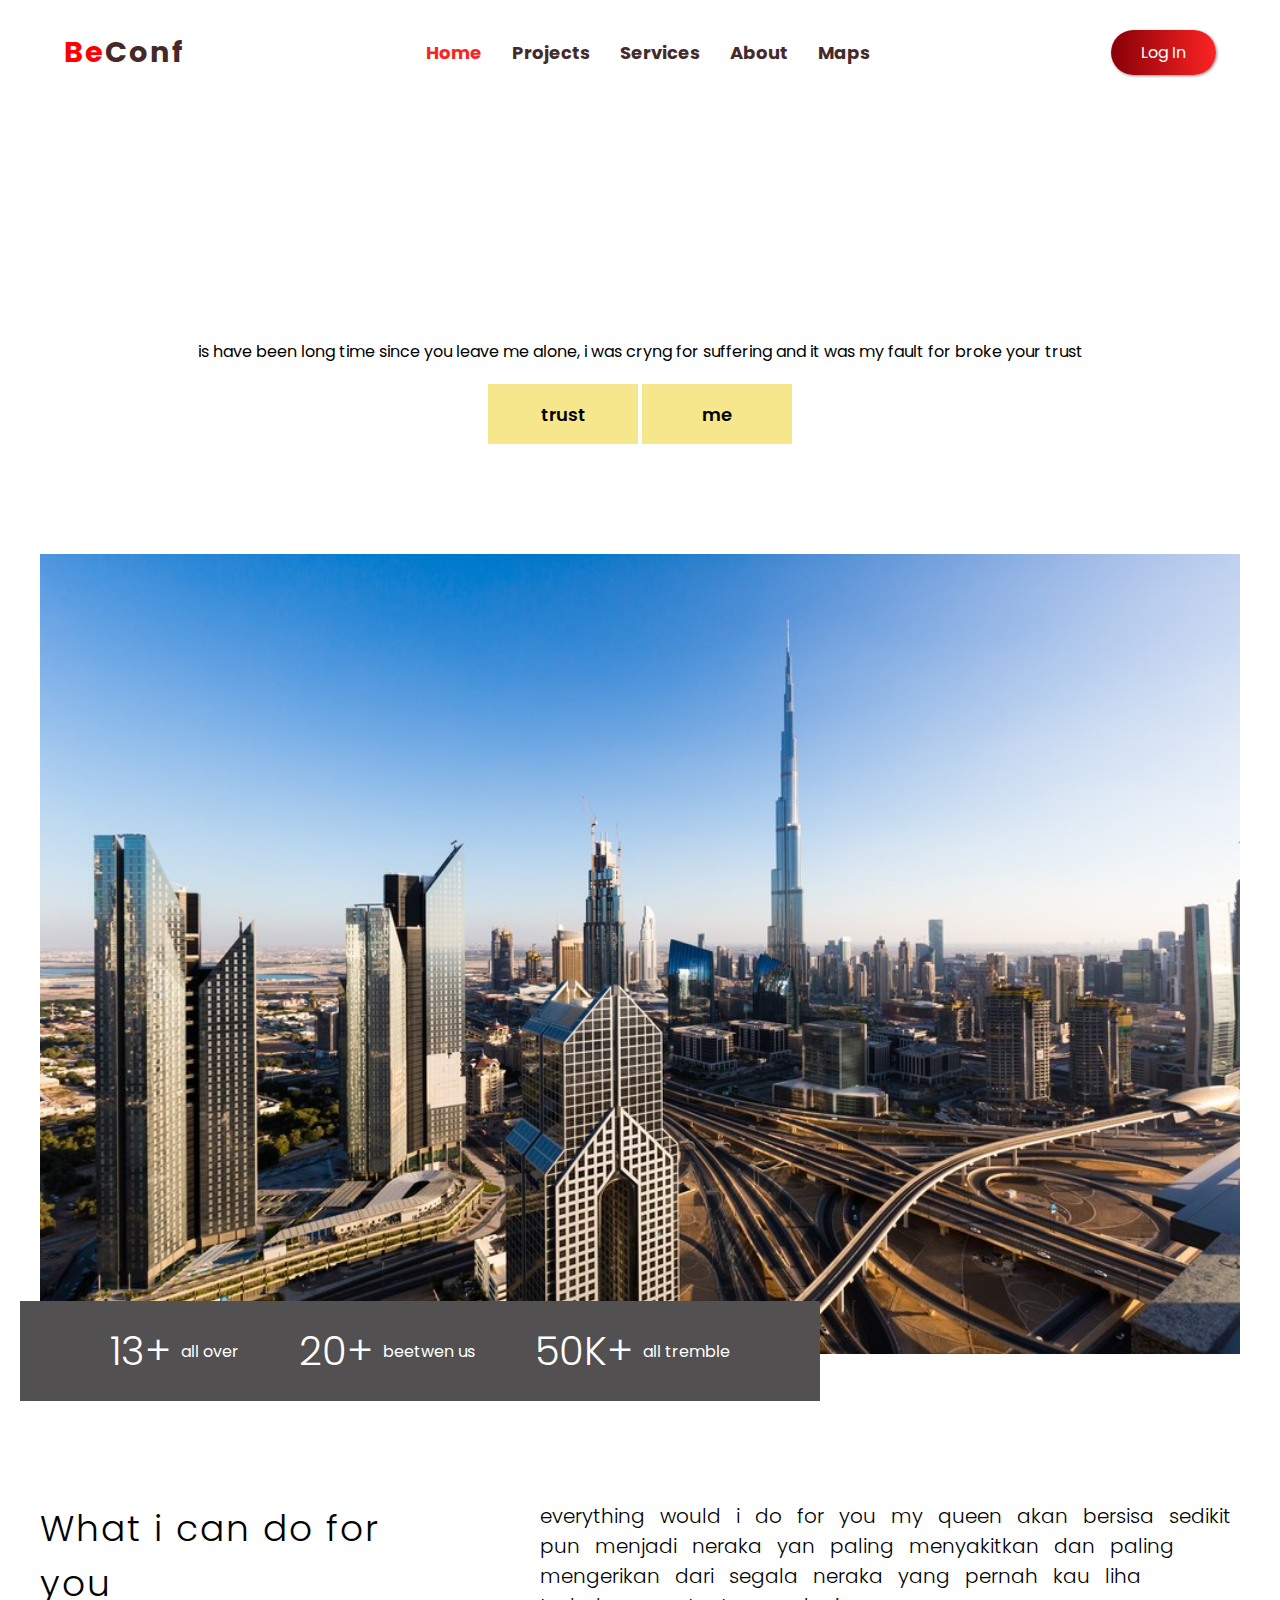
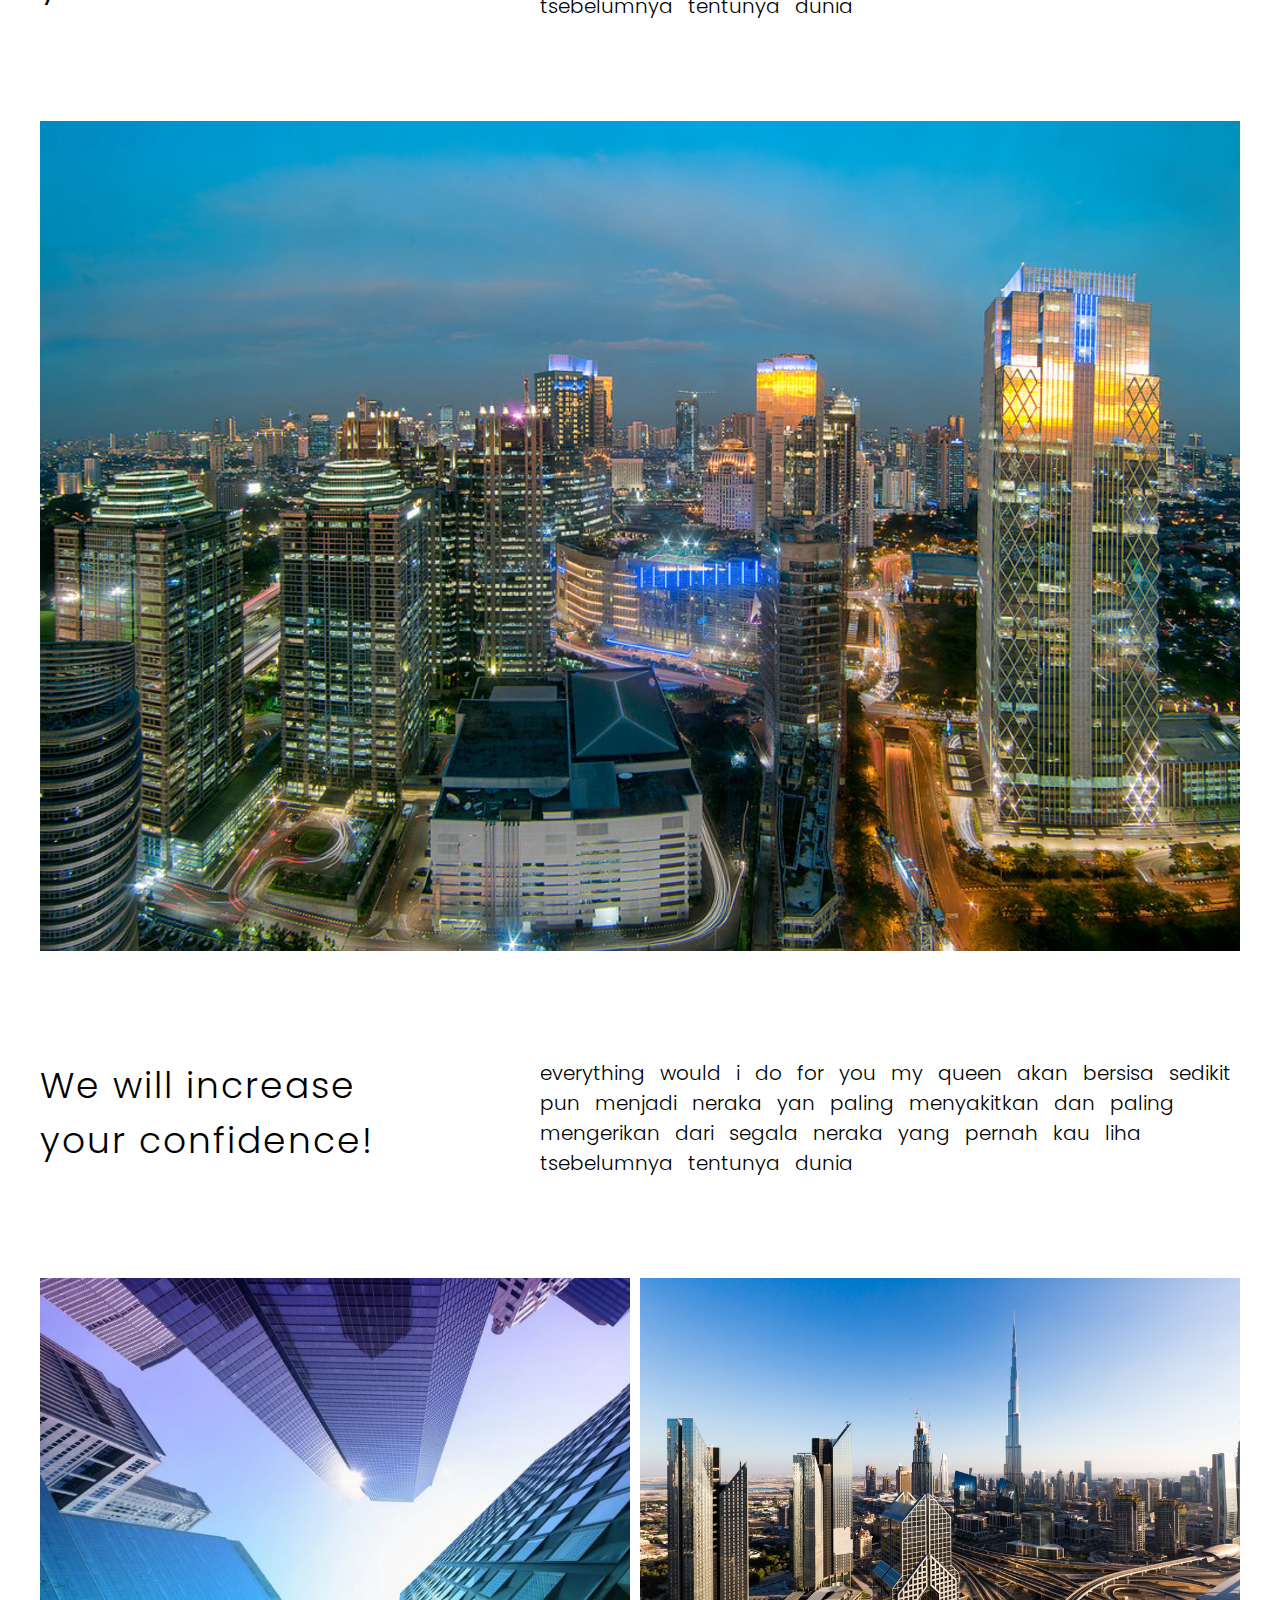
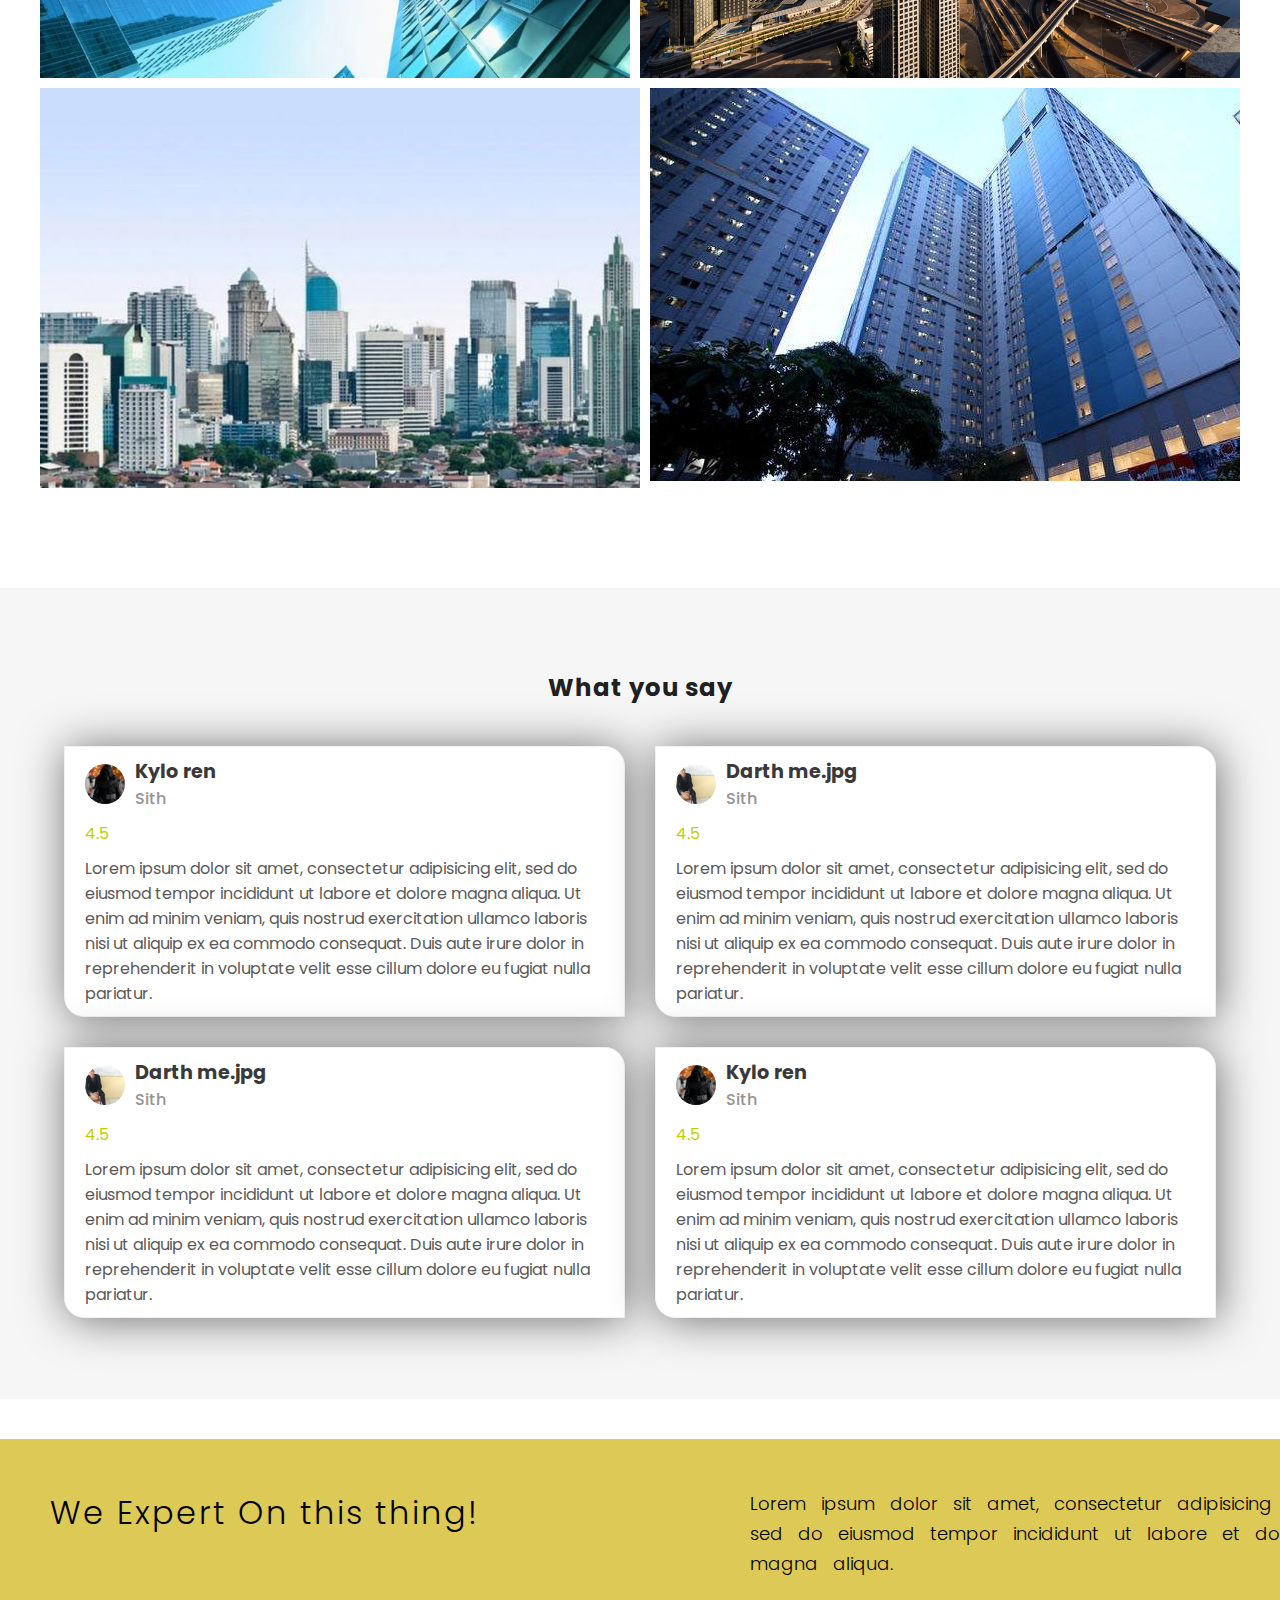
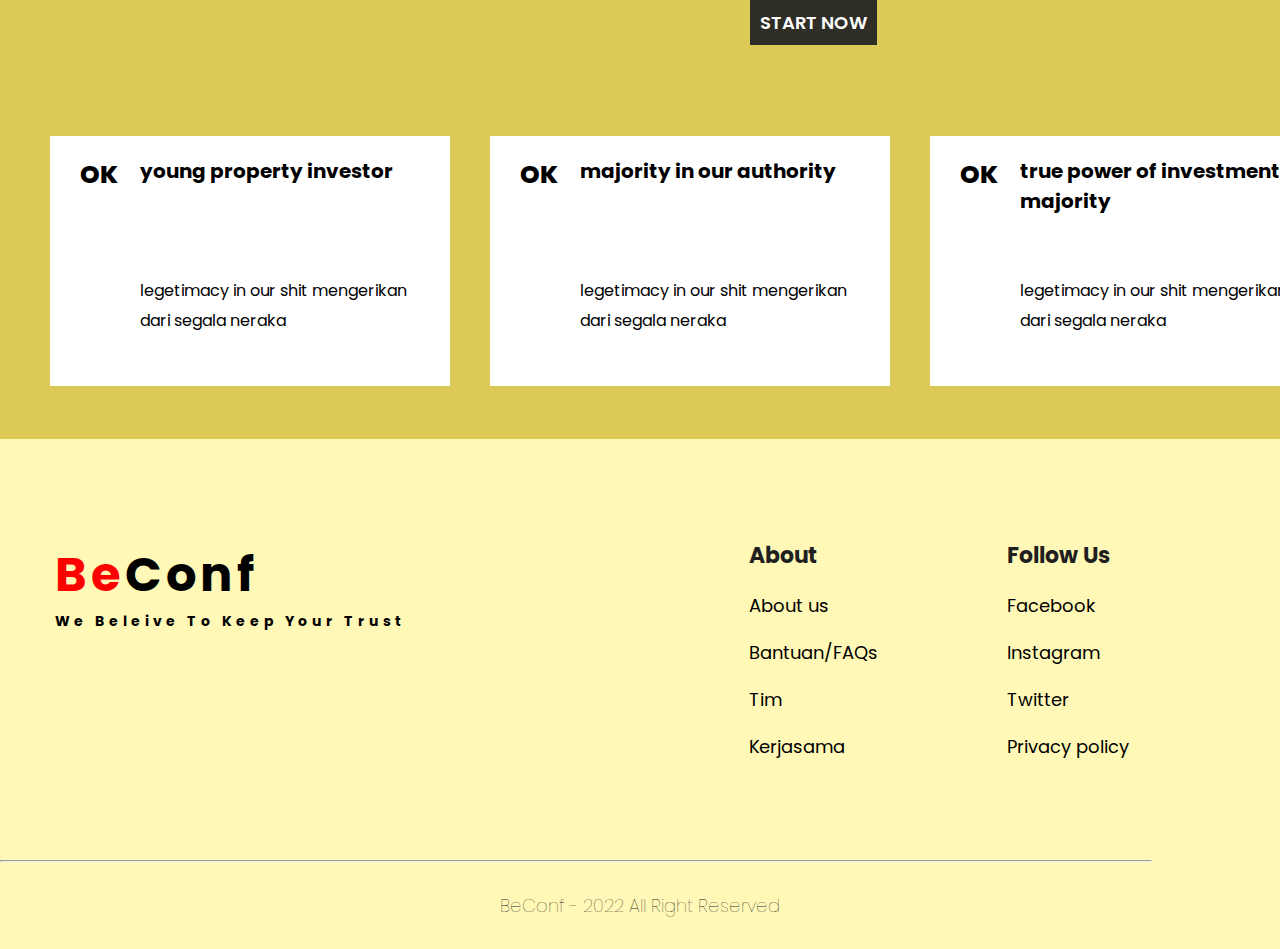
<file: index.html>
<!DOCTYPE html>
<html lang="en">
<head>
    <meta charset="UTF-8">
    <meta http-equiv="X-UA-Compatible" content="IE=edge">
    <meta name="viewport" content="width=device-width, initial-scale=1.0">
    <title>BeConf</title>
    <link rel="stylesheet" href="css/style.css">
    <link rel="stylesheet" href="css/lightslider.css">
    <script src="js/jquery-3.5.1.js"></script>
    <script src="js/lightslider.js"></script>
    <script src="js/script.js"></script>
    <script src="js/coba.js"></script>
<link rel="preconnect" href="https://fonts.gstatic.com" crossorigin>

<link href="https://fonts.googleapis.com/css2?family=Poppins:ital,wght@0,200;0,300;0,400;0,500;0,600;1,200;1,300;1,400&display=swap" rel="stylesheet">

</head>
<body>
   
    <!-- nav -->
    <nav class="navbar">
        <div class="nav-logo">
            <h2><span>Be</span>Conf</h2>
        </div>
        <ul class="nav-link">
            <li><a href="index.html" class="nav-list active">Home</a></li>
            <li><a href="" class="nav-list">Projects</a></li>
            <li><a href="service.html" class="nav-list">Services</a></li>
            <li><a href="about.html" class="nav-list">About</a></li>
            <li><a href="" class="nav-list">Maps</a></li>
        </ul>
        <a href="" class="nav-btn">Log In</a>
    </nav>
    <div class="jumbotron">
        <div class="jumbo-header ">
            <div class="type-js">

                <h1 class="jumbo-text text-js">Am i still deserve for serving you my queen Because my service was not over yet</h1>
            </div>
            <p class="jumbo-subtext">is have been long time since you leave me alone, i was cryng for suffering and it was my fault for broke your trust</p>
            <div class="jumbo-btn">
                <button class="btn btn1">trust</button>
                <button class="btn btn2">me</button>
            </div>
        </div>
        <div class="jumbo-body">
            <div class="jumbo-img">

                <img src="img/ged5.jpg" alt="" width="1200px" id="jumbo-img">
                <img src="img/ged7.jpg" alt="" width="1200px" id="img-jumbo">
                <div class="img-desk">
                    <div class="item-desk">
                        <h1 class="item">13+</h1>
                        <p class="desk">all over</p>
                    </div>
                    <div class="item-desk">
                        <h1 class="item">20+</h1>
                        <p class="desk">beetwen us</p>
                    </div>
                    <div class="item-desk">
                        <h1 class="item">50K+</h1>
                        <p class="desk">all tremble</p>
                    </div>
                    
                </div>
            </div>
            
        </div>

       
    </div>
    <div class="container">
       <div class="header-content">
           <div class="bold-content">
               What i can do for you
           </div>
           <div class="light-content">
               everything would i do for you my queen akan bersisa sedikit pun menjadi neraka yan paling menyakitkan dan paling mengerikan dari segala neraka yang pernah kau liha tsebelumnya tentunya dunia
           </div>
       </div>
       <div class="content-img">
           <img src="img/ged6.jpg" alt=""  width="1200px">
       </div>
    </div>
    <div class="container">
        <div class="header-content">
            <div class="bold-content">
                We will increase your confidence!
            </div>
            <div class="light-content">
                everything would i do for you my queen akan bersisa sedikit pun menjadi neraka yan paling menyakitkan dan paling mengerikan dari segala neraka yang pernah kau liha tsebelumnya tentunya dunia
            </div>
        </div>
        <div class="grid-container">
            <div class="item1">
                <div class="bg-text">

                    <div class="overlay">
                        this fear haunted me
                    </div>
                </div>
                <img src="img/ged2.jpg" alt="" class="img-grid">
                
            </div>
            <div class="item2">               
                 <img src="img/ged4.jpg" alt="" class="img-grid">
                 <div class="overlay">
                    cause i never asking for redemption
                </div>
            </div>
            <div class="item3">                
                <img src="img/ged7.jpg" alt="" class="img-grid">
                <div class="overlay">
                    but i choose to be coward
                </div>
            </div>  
            <div class="item4">                
                <img src="img/ged8.jpg" alt="" class="img-grid">
                <div class="overlay">
                    maybe i will regreting this for my entire life
                </div>
            </div>
          </div>
     </div>
    
     <section id="client">
        <div class="client-heading">
            <h3>What you say</h3>
        </div>
        <!-- box container -->
        <div class="client-box-container">
            <div class="client-box">
                <!-- profile -->
                <div class="client-profile">
                    <img src="img/bg.jpg" alt="client">
                    <div class="profile-text">
                        <strong>Kylo ren</strong>
                        <span>Sith</span>
                    </div>
                </div>
                <div class="rating">
                    <span>4.5</span>
                </div>
                <!-- isi -->
                <p>
                    Lorem ipsum dolor sit amet, consectetur adipisicing elit, sed do eiusmod tempor incididunt ut labore et dolore magna aliqua.
                        Ut enim ad minim veniam, quis nostrud exercitation ullamco laboris nisi ut aliquip ex ea commodo consequat.
                        Duis aute irure dolor in reprehenderit in voluptate velit esse cillum dolore eu fugiat nulla pariatur. 
                </p>
            </div>
            <div class="client-box">
                <!-- profile -->
                <div class="client-profile">
                    <img src="img/me.jpg" alt="client">
                    <div class="profile-text">
                        <strong>Darth me.jpg</strong>
                        <span>Sith</span>
                    </div>
                </div>
                <div class="rating">
                    <span>4.5</span>
                </div>
                <!-- isi -->
                <p>
                    Lorem ipsum dolor sit amet, consectetur adipisicing elit, sed do eiusmod tempor incididunt ut labore et dolore magna aliqua.
                        Ut enim ad minim veniam, quis nostrud exercitation ullamco laboris nisi ut aliquip ex ea commodo consequat.
                        Duis aute irure dolor in reprehenderit in voluptate velit esse cillum dolore eu fugiat nulla pariatur. 
                </p>
            </div>
            
            <div class="client-box">
                <!-- profile -->
                <div class="client-profile">
                    <img src="img/me.jpg" alt="client">
                    <div class="profile-text">
                        <strong>Darth me.jpg</strong>
                        <span>Sith</span>
                    </div>
                </div>
                <div class="rating">
                    <span>4.5</span>
                </div>
                <!-- isi -->
                <p>
                    Lorem ipsum dolor sit amet, consectetur adipisicing elit, sed do eiusmod tempor incididunt ut labore et dolore magna aliqua.
                        Ut enim ad minim veniam, quis nostrud exercitation ullamco laboris nisi ut aliquip ex ea commodo consequat.
                        Duis aute irure dolor in reprehenderit in voluptate velit esse cillum dolore eu fugiat nulla pariatur. 
                </p>
            </div>
            <div class="client-box">
                <!-- profile -->
                <div class="client-profile">
                    <img src="img/bg.jpg" alt="client">
                    <div class="profile-text">
                        <strong>Kylo ren</strong>
                        <span>Sith</span>
                    </div>
                </div>
                <div class="rating">
                    <span>4.5</span>
                </div>
                <!-- isi -->
                <p>
                    Lorem ipsum dolor sit amet, consectetur adipisicing elit, sed do eiusmod tempor incididunt ut labore et dolore magna aliqua.
                        Ut enim ad minim veniam, quis nostrud exercitation ullamco laboris nisi ut aliquip ex ea commodo consequat.
                        Duis aute irure dolor in reprehenderit in voluptate velit esse cillum dolore eu fugiat nulla pariatur. 
                </p>
            </div>
            
            

        </div>
    </section>
     <div class="expert-box">
         <div class="expert-header">
            <div class="bold-content">
                We Expert On this thing!
            </div>
            <div>
                <div class="light-content">
                    Lorem ipsum dolor sit amet, consectetur adipisicing elit, sed do eiusmod tempor incididunt ut labore et dolore magna aliqua.
                </div>
                <a class="start-button" href="service.html">START NOW</a>
            </div>
         </div>
         <div class="skill">
             <div class="skill-box">
                 <div class="logo">OK</div>
                 <div class="skill-desk">
                     <div class="skill-top">
                        young property investor
                     </div>
                     <div class="skill-bottom">
                         legetimacy in our shit mengerikan dari segala neraka 
                     </div>
                 </div>
             </div>
             <div class="skill-box">
                 <div class="logo">OK</div>
                 <div class="skill-desk">
                     <div class="skill-top">
                        majority in our authority
                     </div>
                     <div class="skill-bottom">
                         legetimacy in our shit mengerikan dari segala neraka 
                     </div>
                 </div>
             </div>
             <div class="skill-box">
                 <div class="logo">OK</div>
                 <div class="skill-desk">
                     <div class="skill-top">
                         true power of investment majority
                     </div>
                     <div class="skill-bottom">
                         legetimacy in our shit mengerikan dari segala neraka 
                     </div>
                 </div>
             </div>
         </div>
     </div>
      <!-- bagian footer -->
   <footer>
    <div class="container-footer">
      <!-- jelajah -->
      <div class="ft-logo">
        <a href="index.html">

            <h2><span>Be</span>Conf</h2>
            <p>We Beleive To Keep Your Trust</p>
        </a>
       
    </div>
      <div class="about">
        <h1 class="title">About</h1>
        <ul class="list">
          <li>About us</li>
          <li>Bantuan/FAQs</li>
          <li>Tim</li>
          <li>Kerjasama</li>
        </ul>
      </div>
      <div class="follow">
        <h1 class="title">Follow Us</h1>
        <ul class="list">
          <li><a href="https://www.facebook.com/iman.nurohman.334">Facebook</a></li>
          <li><a href="https://www.instagram.com/iman_nurohmann/?hl=id">Instagram</a></li>
          <li><a href="">Twitter</a></li>
          <li>Privacy policy</li>
        </ul>
      </div>
      
    </div>
    <div class="copyright">
      <hr>
      <h6>BeConf - 2022 All Right Reserved</h6>
    </div>
  </footer>
</body>
</html>
</file>
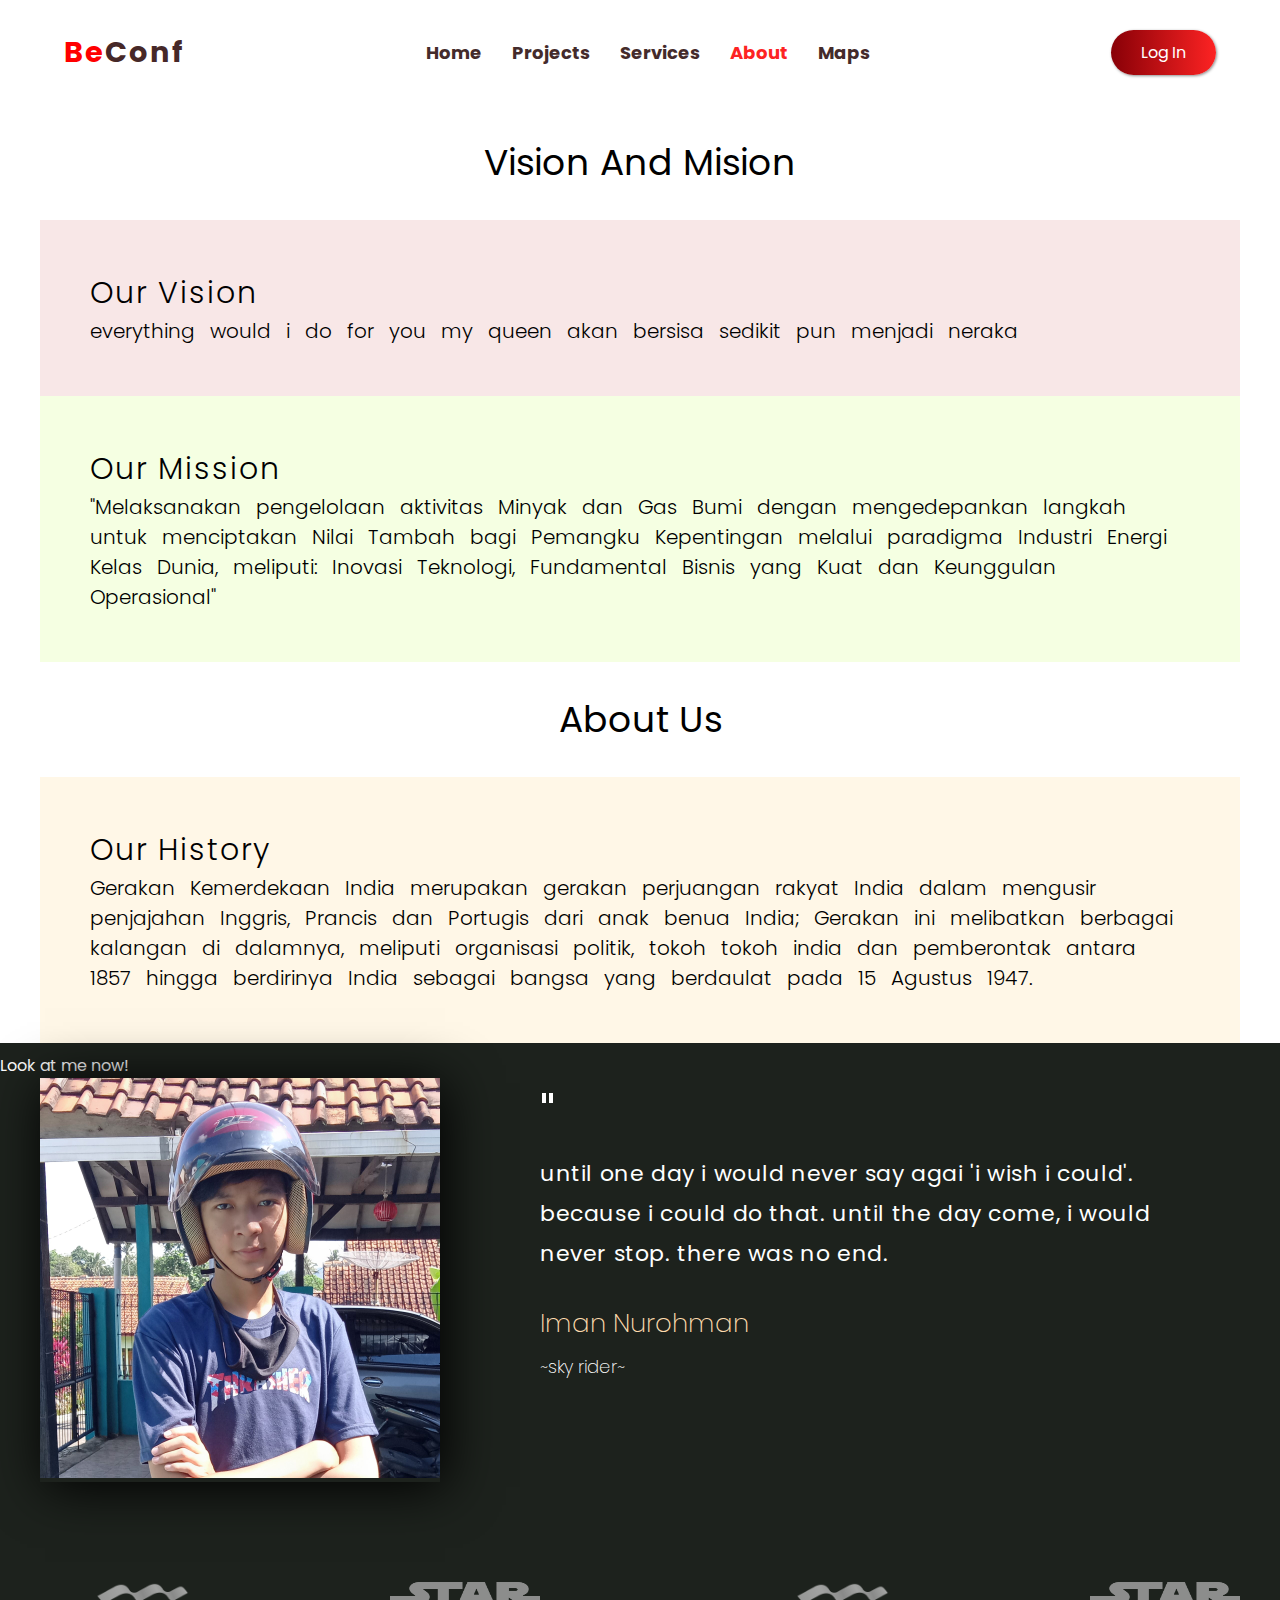
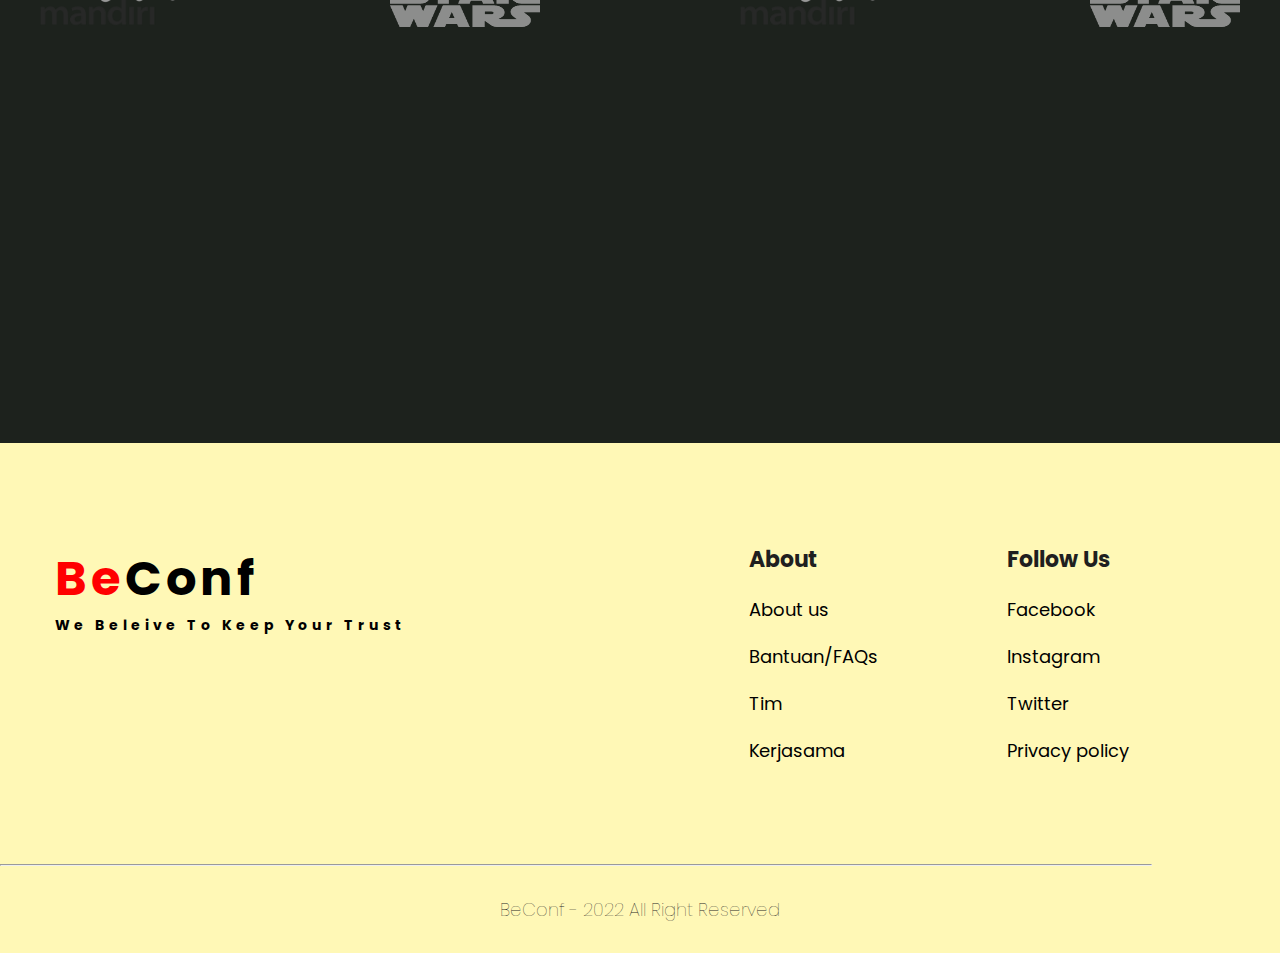
<file: about.html>
<!DOCTYPE html>
<html lang="en">
<head>
    <meta charset="UTF-8">
    <meta http-equiv="X-UA-Compatible" content="IE=edge">
    <meta name="viewport" content="width=device-width, initial-scale=1.0">
    <title>BeConf</title>
    <link rel="stylesheet" href="css/init.css">
    <link rel="stylesheet" href="css/lightslider.css">
    <script src="js/jquery-3.5.1.js"></script>
    <script src="js/lightslider.js"></script>
    <script src="js/script.js"></script>
    <script src="js/coba.js"></script>
<link rel="preconnect" href="https://fonts.gstatic.com" crossorigin>

<link href="https://fonts.googleapis.com/css2?family=Poppins:ital,wght@0,200;0,300;0,400;0,500;0,600;1,200;1,300;1,400&display=swap" rel="stylesheet">

</head>
<body>
   
    <!-- nav -->
    <nav class="navbar">
        <div class="nav-logo">
            <h2><span>Be</span>Conf</h2>
        </div>
        <ul class="nav-link">
            <li><a href="index.html" class="nav-list">Home</a></li>
            <li><a href="" class="nav-list">Projects</a></li>
            <li><a href="service.html" class="nav-list">Services</a></li>
            <li><a href="about.html" class="nav-list active">About</a></li>
            <li><a href="" class="nav-list">Maps</a></li>
        </ul>
        <a href="" class="nav-btn">Log In</a>
    </nav>

    <!-- content -->
    <div class="container " >
        <div class="vismis">
            Vision And Mision
        </div>
        <div class="header-vis " style="background-color: #f8e7e7;">
            <div class="bold-vis">
                Our Vision
            </div>
            <div class="light-vis">
                everything would i do for you my queen akan bersisa sedikit pun menjadi neraka 
            </div>
        </div>
        <div class="header-vis" style="background-color: #f5ffe2;">
            <div class="bold-vis">
                Our Mission
            </div>
            <div class="light-vis">
                "Melaksanakan pengelolaan aktivitas Minyak dan Gas Bumi dengan mengedepankan langkah untuk menciptakan Nilai Tambah bagi Pemangku Kepentingan melalui paradigma Industri Energi Kelas Dunia, meliputi: Inovasi Teknologi, Fundamental Bisnis yang Kuat dan Keunggulan Operasional"
            </div>
        </div>
        <div class="vismis">
            About Us
        </div>
        <div class="header-vis " style="background-color: #fff7e7;">
            <div class="bold-vis">
                Our History
            </div>
            <div class="light-vis">
                Gerakan Kemerdekaan India merupakan gerakan perjuangan rakyat India dalam mengusir penjajahan Inggris, Prancis dan Portugis dari anak benua India; Gerakan ini melibatkan berbagai kalangan di dalamnya, meliputi organisasi politik, tokoh tokoh india dan pemberontak antara 1857 hingga berdirinya India sebagai bangsa yang berdaulat pada 15 Agustus 1947.
            </div>
        </div>
        <div class="profile container">
            <div class="header-content">
               <div class="bold-content">
                   Look at me now!
               </div>
            </div>
            <div class="profile-box">
                <div class="img-box">
    
                    <ul id="img-ls">
                       <li><img src="img/me1.jpg" alt="" class="img-profile"></li>
                       <!-- <li><img src="img/bg1.jpg" alt="" class="img-profile"></li> -->
                    </ul>
                </div>
                <div class="profile-text">
                    <span>"</span>
                    <p>until one day i would never say agai 'i wish i could'. because i could do that. until the day come, i would never stop. there was no end.</p>
                    <h4 class="writer">Iman Nurohman</h4>
                    <h5 class="writer-job">~sky rider~</h5>
                </div>
            </div>
            <div class="partner-box">
                <img src="img/Mandiri_logo.png" alt="">
                <img src="img/logo5.png" alt="">
                <img src="img/Mandiri_logo.png" alt="">
                <img src="img/logo5.png" alt="">
            </div>
        </div>
    </div>
    <footer>
        <div class="container-footer">
          <!-- jelajah -->
          <div class="ft-logo">
            <a href="index.html">
    
                <h2><span>Be</span>Conf</h2>
                <p>We Beleive To Keep Your Trust</p>
            </a>
            
                <!-- <img src="img/ged1.jpg" alt="" style="width: 300px;"> -->
                
            
        </div>
          <div class="about">
            <h1 class="title">About</h1>
            <ul class="list">
              <li>About us</li>
              <li>Bantuan/FAQs</li>
              <li>Tim</li>
              <li>Kerjasama</li>
            </ul>
          </div>
          <div class="follow">
            <h1 class="title">Follow Us</h1>
            <ul class="list">
              <li><a href="https://www.facebook.com/iman.nurohman.334">Facebook</a></li>
              <li><a href="https://www.instagram.com/iman_nurohmann/?hl=id">Instagram</a></li>
              <li><a href="">Twitter</a></li>
              <li>Privacy policy</li>
            </ul>
          </div>
          
        </div>
        <div class="copyright">
          <hr>
          <h6>BeConf - 2022 All Right Reserved</h6>
        </div>
      </footer>
  </body>
  </html>
</file>
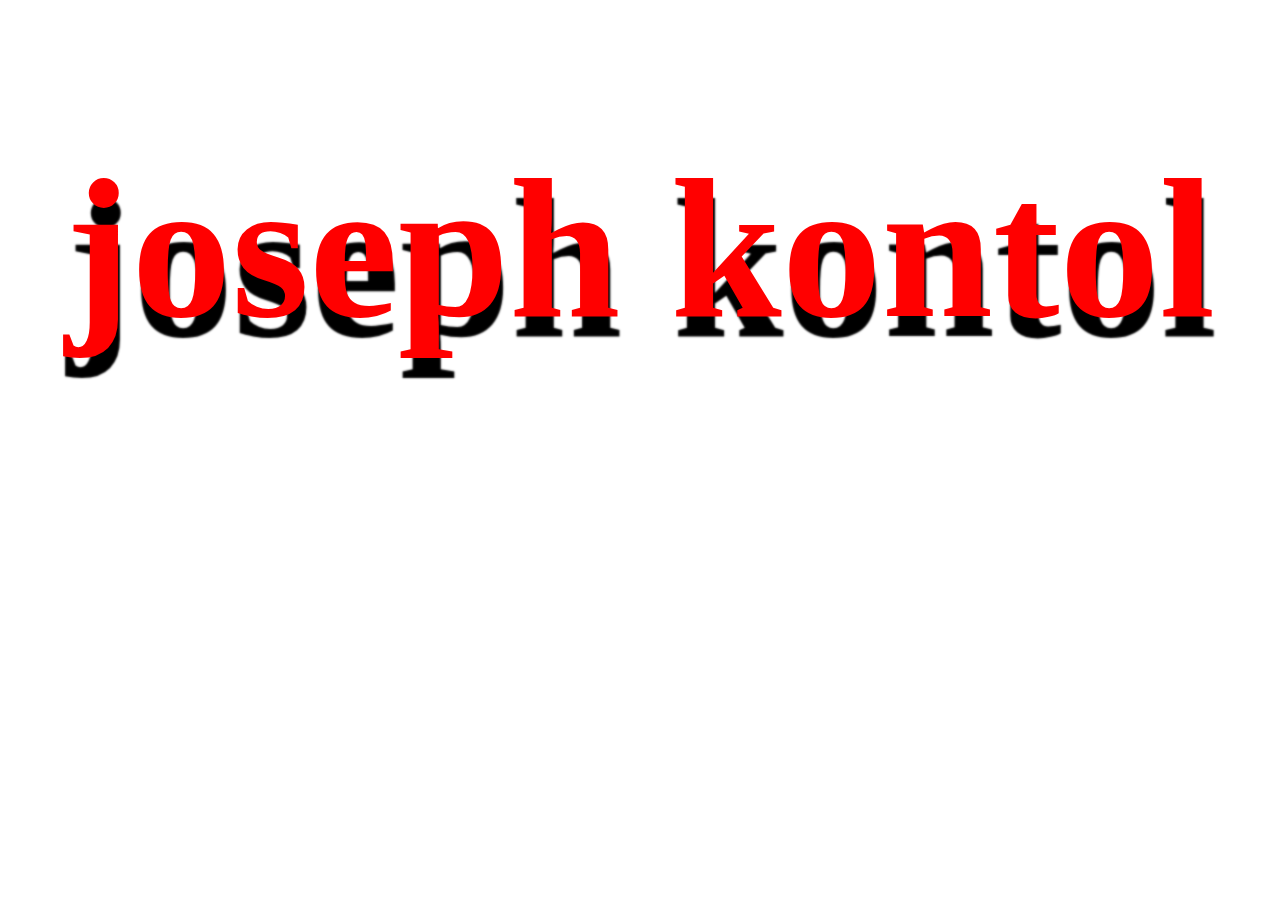
<file: coba.html>
<!DOCTYPE html>
<html lang="en">
<head>
  <meta charset="UTF-8">
  <meta http-equiv="X-UA-Compatible" content="IE=edge">
  <meta name="viewport" content="width=device-width, initial-scale=1.0">
  <title>Document</title>
  <style>
    h1{
      color: red;
      font-size: 200px;
      text-shadow: 2px 20px 2px #000;
    }
  </style>
</head>
<body>
  <center>

    <h1>joseph kontol</h1>
  </center>
</body>
</html>
</file>
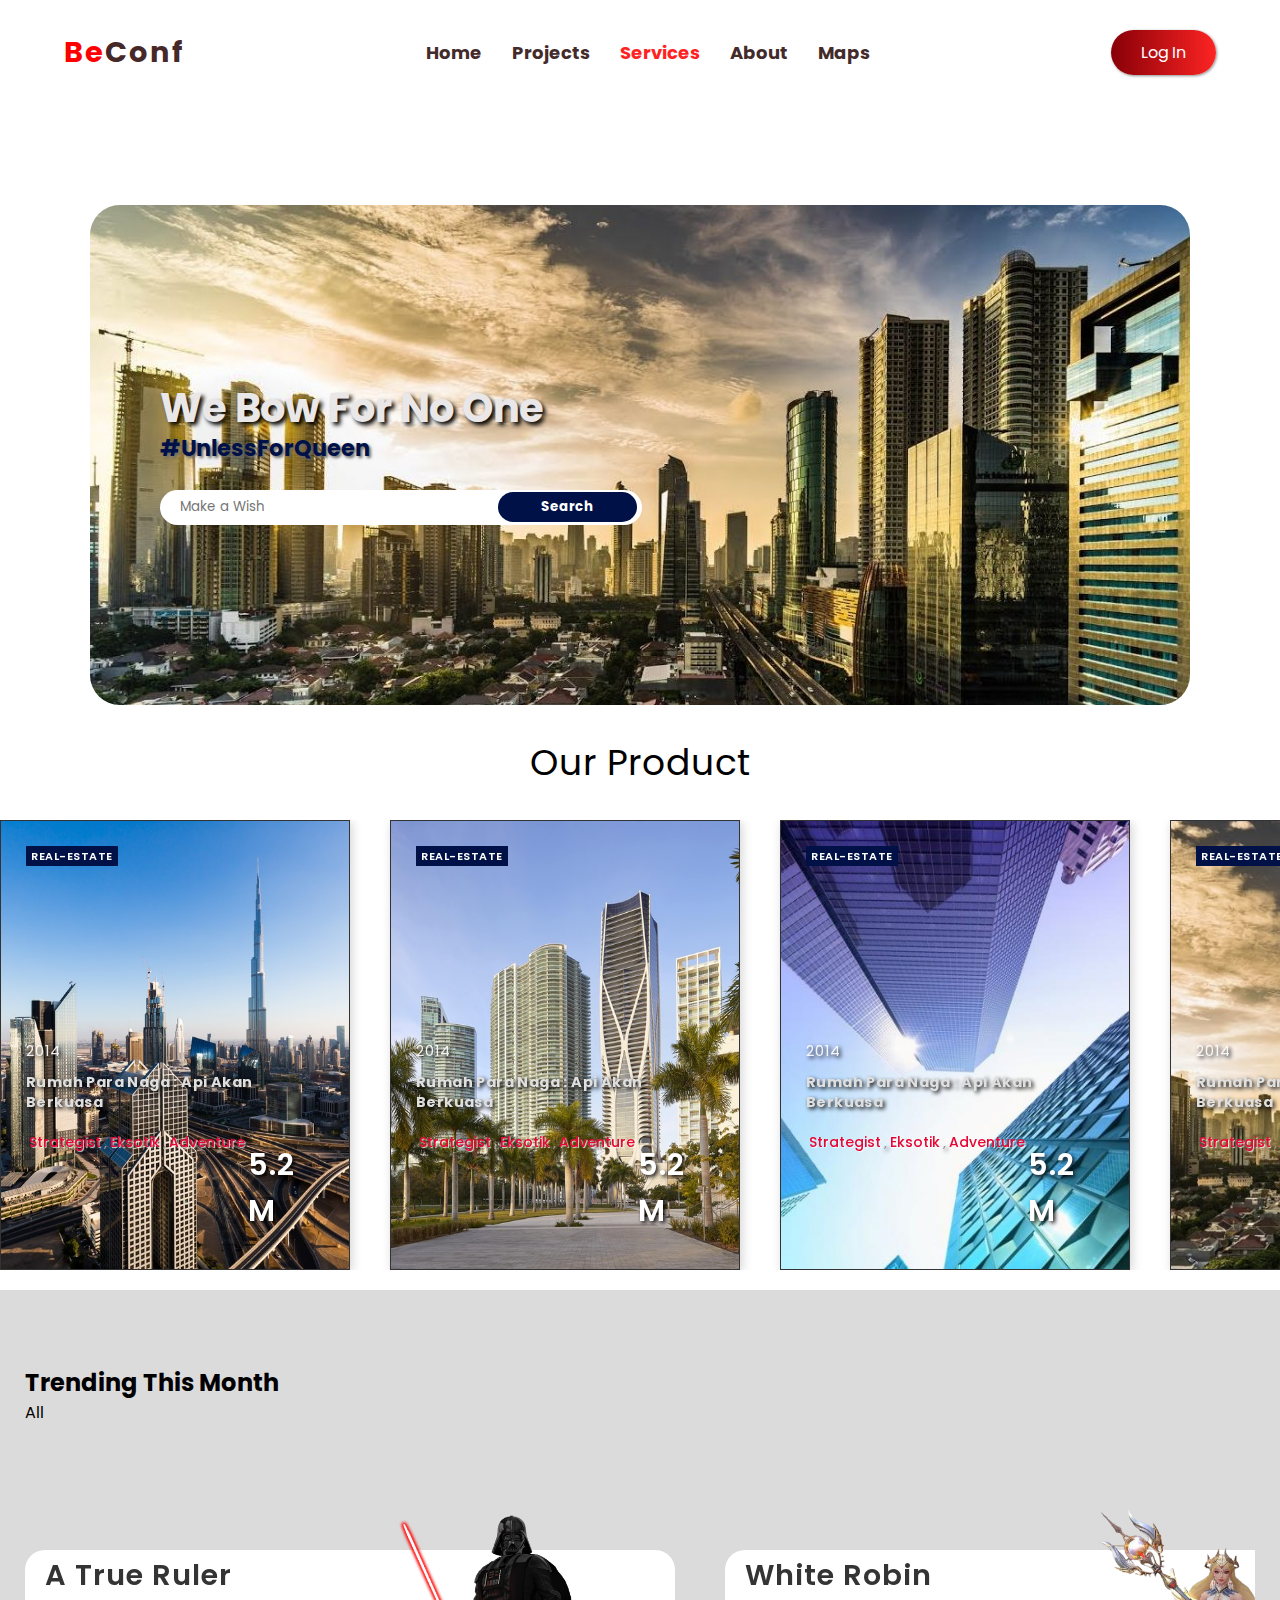
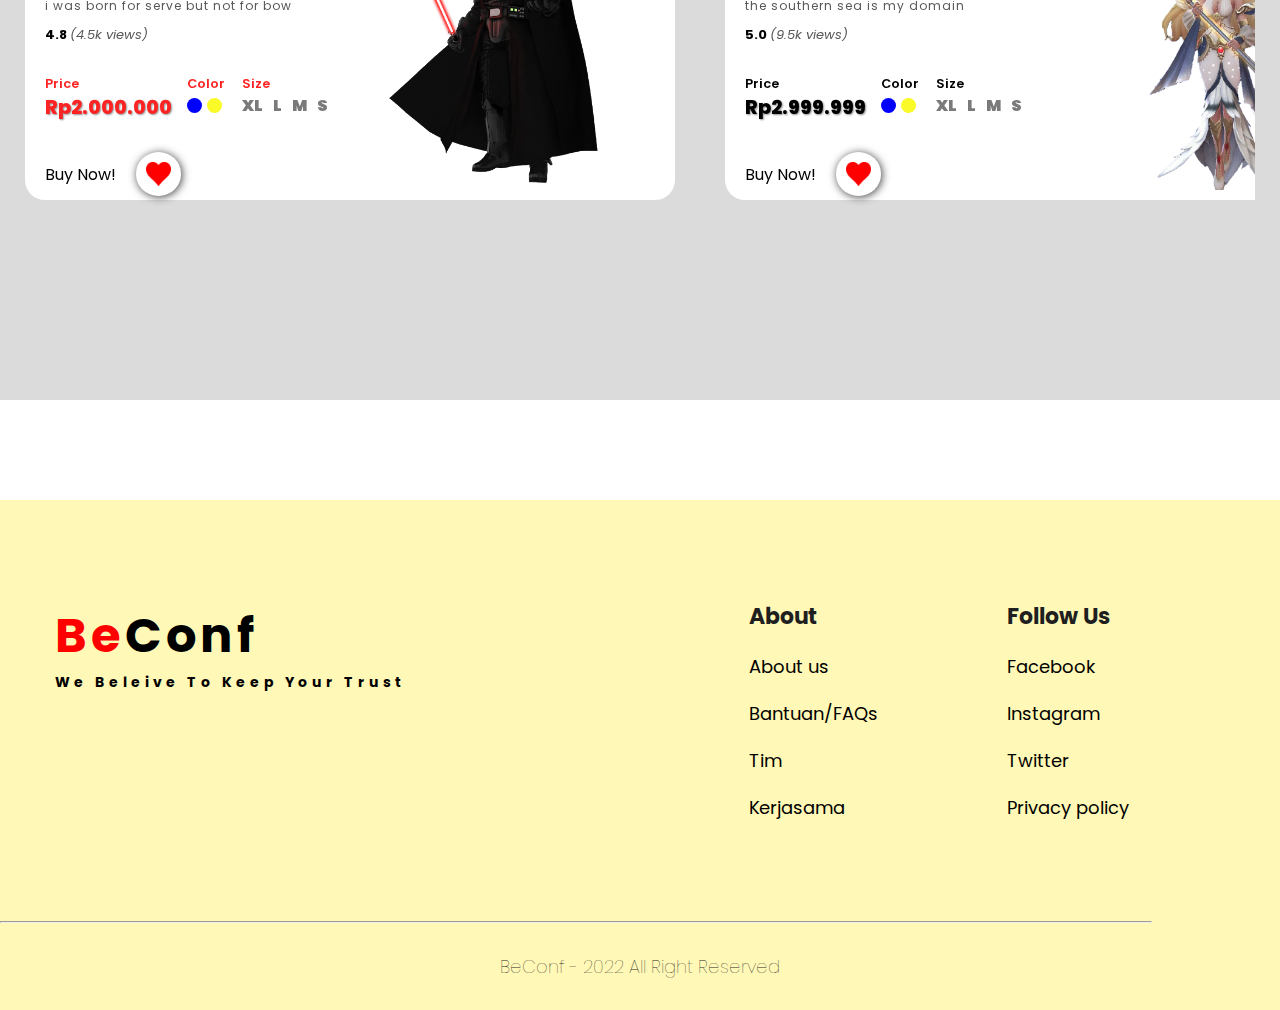
<file: service.html>
<!DOCTYPE html>
<html lang="en">
<head>
    <meta charset="UTF-8">
    <meta http-equiv="X-UA-Compatible" content="IE=edge">
    <meta name="viewport" content="width=device-width, initial-scale=1.0">
    <title>BeConf</title>
    <link rel="stylesheet" href="css/style.css">
    <link rel="stylesheet" href="css/lightslider.css">
    <link rel="preconnect" href="https://fonts.gstatic.com" crossorigin>

<link href="https://fonts.googleapis.com/css2?family=Poppins:ital,wght@0,200;0,300;0,400;0,500;0,600;1,200;1,300;1,400&disBeli Sekarang=swap" rel="stylesheet">

</head>
<body>
   
    <!-- nav -->
    <nav class="navbar">
        <div class="nav-logo">
            <h2><span>Be</span>Conf</h2>
        </div>
        <ul class="nav-link">
            <li><a href="index.html" class="nav-list">Home</a></li>
            <li><a href="" class="nav-list">Projects</a></li>
            <li><a href="service.html" class="nav-list active" >Services</a></li>
            <li><a href="about.html" class="nav-list">About</a></li>
            <li><a href="" class="nav-list">Maps</a></li>
        </ul>
        <a href="" class="nav-btn">Log In</a>
    </nav>

    <!-- content -->
    <div class="container " >
        <section id="search-banner">
            <!-- bg -->
            <img src="img/ged5.jpg" class="bg1" alt="">
            <div class="search-banner-text">
                <h1>We Bow For No One</h1>
                <strong>#UnlessForQueen</strong>
                <form action="" class="search-box">
                    <input type="text" class="search-input" placeholder="Make a Wish" name="search">
                    <input type="submit" value="Search" class="search-btn">
    
                </form>
            </div>
        </section>
        <div class="vismis">
           Our Product
        </div>
        <section id="main-slider">
            <ul id="ls">
                <li>
                    <div class="main-slider-box">
                        <!-- overlay -->
                        <a href="#" class="main-slider-overlay">
                            Beli Sekarang
                        </a>
                        <div class="main-slider-img">
                            <img src="img/ged7.jpg" alt="Poster">
                        </div>
                        <div class="main-slider-text">
                            <span class="quality">REAL-ESTATE</span>
                            
                            <div class="bottom-text">
                                <div class="movie-name">
                                    <span>2014</span>
                                    <strong>Rumah Para Naga : Api Akan Berkuasa</strong>
                                </div>
                                <div class="category-rating">
                                    <div class="category">
                                        <a href="#">Strategist</a>,<a href="#">Eksotik</a>,<a href="#">Adventure</a>
                                    </div>
                                    <div class="rating">
                                        5.2 M
                                    </div>
                                </div>
                            </div>
                        </div>
                    </div>
                </li>
                <li>
                    <div class="main-slider-box">
                        <!-- overlay -->
                        <a href="#" class="main-slider-overlay">
                            Beli Sekarang
                        </a>
                        <div class="main-slider-img">
                            <img src="img/ged3.jpeg" alt="Poster">
                        </div>
                        <div class="main-slider-text">
                            <span class="quality">REAL-ESTATE</span>
                            
                            <div class="bottom-text">
                                <div class="movie-name">
                                    <span>2014</span>
                                    <strong>Rumah Para Naga : Api Akan Berkuasa</strong>
                                </div>
                                <div class="category-rating">
                                    <div class="category">
                                        <a href="#">Strategist</a>,<a href="#">Eksotik</a>,<a href="#">Adventure</a>
                                    </div>
                                    <div class="rating">
                                        5.2 M
                                    </div>
                                </div>
                            </div>
                        </div>
                    </div>
                </li>
                <li>
                    <div class="main-slider-box">
                        <!-- overlay -->
                        <a href="#" class="main-slider-overlay">
                            Beli Sekarang
                        </a>
                        <div class="main-slider-img">
                            <img src="img/ged2.jpg" alt="Poster">
                        </div>
                        <div class="main-slider-text">
                            <span class="quality">REAL-ESTATE</span>
                            
                            <div class="bottom-text">
                                <div class="movie-name">
                                    <span>2014</span>
                                    <strong>Rumah Para Naga : Api Akan Berkuasa</strong>
                                </div>
                                <div class="category-rating">
                                    <div class="category">
                                        <a href="#">Strategist</a>,<a href="#">Eksotik</a>,<a href="#">Adventure</a>
                                    </div>
                                    <div class="rating">
                                        5.2 M
                                    </div>
                                </div>
                            </div>
                        </div>
                    </div>
                </li>
                <li>
                    <div class="main-slider-box">
                        <!-- overlay -->
                        <a href="#" class="main-slider-overlay">
                            Beli Sekarang
                        </a>
                        <div class="main-slider-img">
                            <img src="img/ged5.jpg" alt="Poster">
                        </div>
                        <div class="main-slider-text">
                            <span class="quality">REAL-ESTATE</span>
                            
                            <div class="bottom-text">
                                <div class="movie-name">
                                    <span>2014</span>
                                    <strong>Rumah Para Naga : Api Akan Berkuasa</strong>
                                </div>
                                <div class="category-rating">
                                    <div class="category">
                                        <a href="#">Strategist</a>,<a href="#">Eksotik</a>,<a href="#">Adventure</a>
                                    </div>
                                    <div class="rating">
                                        5.2 M
                                    </div>
                                </div>
                            </div>
                        </div>
                    </div>
                </li>
                <li>
                    <div class="main-slider-box">
                        <!-- overlay -->
                        <a href="#" class="main-slider-overlay">
                            Beli Sekarang
                        </a>
                        <div class="main-slider-img">
                            <img src="img/ged8.jpg" alt="Poster">
                        </div>
                        <div class="main-slider-text">
                            <span class="quality">REAL-ESTATE</span>
                            
                            <div class="bottom-text">
                                <div class="movie-name">
                                    <span>2014</span>
                                    <strong>Rumah Para Naga : Api Akan Berkuasa</strong>
                                </div>
                                <div class="category-rating">
                                    <div class="category">
                                        <a href="#">Strategist</a>,<a href="#">Eksotik</a>,<a href="#">Adventure</a>
                                    </div>
                                    <div class="rating">
                                        5.2 M
                                    </div>
                                </div>
                            </div>
                        </div>
                    </div>
                </li>
                <li>
                    <div class="main-slider-box">
                        <!-- overlay -->
                        <a href="#" class="main-slider-overlay">
                            Beli Sekarang
                        </a>
                        <div class="main-slider-img">
                            <img src="img/ged5.jpg" alt="Poster">
                        </div>
                        <div class="main-slider-text">
                            <span class="quality">REAL-ESTATE</span>
                            
                            <div class="bottom-text">
                                <div class="movie-name">
                                    <span>2014</span>
                                    <strong>Rumah Para Naga : Api Akan Berkuasa</strong>
                                </div>
                                <div class="category-rating">
                                    <div class="category">
                                        <a href="#">Strategist</a>,<a href="#">Eksotik</a>,<a href="#">Adventure</a>
                                    </div>
                                    <div class="rating">
                                        5.2 M
                                    </div>
                                </div>
                            </div>
                        </div>
                    </div>
                </li>
            </ul>
            <!-- box -->
           
        </section>
        <div class="gray">

            <section id="promo">

                <div class="category-heading">
                    <h2>Trending This Month</h2>
                    <span>All</span>
        
                </div>
                <ul class="promo">
                    <li>
    
                        <div class="product-promo">
                            <img src="img/vader22.png" alt="" class="promo-img"  id="promo1">
                            <div class="promo-text">
                                <strong class="promo-title">A True Ruler</strong>
                                <span class="promo-desk">i was born for serve but not for bow</span>
                                <span class="promo-rating">4.8 <i>(4.5k views)</i></span>
                                <div class="promo-control">
                                    <div class="promo-con">
                                        <h3 class="ptitle">Price</h3>
                                        <span class="price">Rp2.000.000</span>
                                    </div>
                                    <div class="promo-con">
                                        <h3 class="ptitle">Color</h3>
                                        <div class="wadah">
        
                                            <div class="color blue"> </div>
                                            <div class="color yellow"></div>
                                        </div>
                                    </div>
                                    <div class="promo-con">
                                        <h3 class="ptitle">Size</h3>
                                        <div class="wadah">
                                            <div class="size xl">XL</div>
                                            <div class="size l">L</div>
                                            <div class="size m">M</div>
                                            <div class="size s">S</div>
                                        </div>
                                        
                                    </div>
                                    
        
                                </div>
                                <div class="promo-buy">
                                    <a href="" class="btn">Buy Now!</a>
                                    <div class="love">
                                        <img src="img/lope.png" alt="">
                                    </div>
                                </div>
                            </div>
                        </div>
                    </li>
                    <li>
                        <div class="product-promo">
                            <img src="img/kadita-white.png" alt="" class="promo-img" >
                            <div class="promo-text">
                                <strong class="promo-title">White Robin</strong>
                                <span class="promo-desk">the southern sea is my domain</span>
                                <span class="promo-rating">5.0 <i>(9.5k views)</i></span>
                                <div class="promo-control">
                                    <div class="promo-con">
                                        <h3 class="ptitle">Price</h3>
                                        <span class="price">Rp2.999.999</span>
                                    </div>
                                    <div class="promo-con">
                                        <h3 class="ptitle">Color</h3>
                                        <div class="wadah">
        
                                            <div class="color blue"> </div>
                                            <div class="color yellow"></div>
                                        </div>
                                    </div>
                                    <div class="promo-con">
                                        <h3 class="ptitle">Size</h3>
                                        <div class="wadah">
                                            <div class="size xl">XL</div>
                                            <div class="size l">L</div>
                                            <div class="size m">M</div>
                                            <div class="size s">S</div>
                                        </div>
                                        
                                    </div>
                                    
        
                                </div>
                                <div class="promo-buy">
                                    <a href="" class="btn">Buy Now!</a>
                                    <div class="love">
                                        <img src="img/lope.png" alt="">
                                    </div>
                                </div>
                            </div>
                        </div>
                    </li>
                    <li>
                        <div class="product-promo">
                            <img src="img/yoda.png" alt="" class="promo-img">
                            <div class="promo-text">
                                <strong class="promo-title">I am A Broken Man</strong>
                                <span class="promo-desk">do not fix me, because you cannot</span>
                                <span class="promo-rating">4.8 <i>(4.5k views)</i></span>
                                <div class="promo-control">
                                    <div class="promo-con">
                                        <h3 class="ptitle">Price</h3>
                                        <span class="price">Rp3.000.000</span>
                                    </div>
                                    <div class="promo-con">
                                        <h3 class="ptitle">Color</h3>
                                        <div class="wadah">
        
                                            <div class="color blue"> </div>
                                            <div class="color yellow"></div>
                                        </div>
                                    </div>
                                    <div class="promo-con">
                                        <h3 class="ptitle">Size</h3>
                                        <div class="wadah">
                                            <div class="size xl">XL</div>
                                            <div class="size l">L</div>
                                            <div class="size m">M</div>
                                            <div class="size s">S</div>
                                        </div>
                                        
                                    </div>
                                    
        
                                </div>
                                <div class="promo-buy">
                                    <a href="" class="btn">Buy Now!</a>
                                    <div class="love">
                                        <img src="img/lope.png" alt="">
                                    </div>
                                </div>
                            </div>
                        </div>
                    </li>
                    <li>
                        <div class="product-promo">
                            <img src="img/yoda1.png" alt="" class="promo-img" >
                            <div class="promo-text">
                                <strong class="promo-title">The One </strong>
                                <span class="promo-desk">no one can make me a king, but you did</span>
                                <span class="promo-rating">5.0 <i>(9.5k views)</i></span>
                                <div class="promo-control">
                                    <div class="promo-con">
                                        <h3 class="ptitle">Price</h3>
                                        <span class="price">Rp2.500.999</span>
                                    </div>
                                    <div class="promo-con">
                                        <h3 class="ptitle">Color</h3>
                                        <div class="wadah">
        
                                            <div class="color blue"> </div>
                                            <div class="color yellow"></div>
                                        </div>
                                    </div>
                                    <div class="promo-con">
                                        <h3 class="ptitle">Size</h3>
                                        <div class="wadah">
                                            <div class="size xl">XL</div>
                                            <div class="size l">L</div>
                                            <div class="size m">M</div>
                                            <div class="size s">S</div>
                                        </div>
                                    </div>
                                    
        
                                </div>
                                <div class="promo-buy">
                                    <a href="" class="btn">Buy Now!</a>
                                    <div class="love">
                                        <img src="img/lope.png" alt="">
                                    </div>
                                </div>
                            </div>
                        </div>
                    </li>
                    
                </ul>
            </section>
        </div>
    </div>
    <footer>
        <div class="container-footer">
          <!-- jelajah -->
          <div class="ft-logo">
            <a href="index.html">
    
                <h2><span>Be</span>Conf</h2>
                <p>We Beleive To Keep Your Trust</p>
            </a>
        </div>
          <div class="about">
            <h1 class="title">About</h1>
            <ul class="list">
              <li>About us</li>
              <li>Bantuan/FAQs</li>
              <li>Tim</li>
              <li>Kerjasama</li>
            </ul>
          </div>
          <div class="follow">
            <h1 class="title">Follow Us</h1>
            <ul class="list">
              <li><a href="https://www.facebook.com/iman.nurohman.334">Facebook</a></li>
              <li><a href="https://www.instagram.com/iman_nurohmann/?hl=id">Instagram</a></li>
              <li><a href="">Twitter</a></li>
              <li>Privacy policy</li>
            </ul>
          </div>
          
        </div>
        <div class="copyright">
          <hr>
          <h6>BeConf - 2022 All Right Reserved</h6>
        </div>
      </footer>
    <script src="js/jquery-3.5.1.js"></script>
    <script src="js/lightslider.js"></script>
    <script src="js/script.js"></script>

  </body>
  </html>
</file>
<file: css/style.css>
/* nav */
.bg{
    background:linear-gradient(to bottom, rgb(236, 109, 35),rgb(238, 185, 40));
    
    
}
*{
    box-sizing: border-box;
    margin: 0;
    padding: 0;
    font-family: poppins;
}

li,a{
    text-decoration: none;
    color: #000;
}
.nav-btn{
    /* margin-left: auto; */
    background: linear-gradient(to right, rgb(136, 0, 7),rgb(253, 35, 35))70%;
    color: #fff;
    padding: 10px 30px;
    border-radius: 30px;
    box-shadow: 1px 1px 3px #8d8d8d;
}
 
.nav-btn:hover{
    background: #fff;
    color: rgb(255, 42, 42);
    transition: all ease 1s;
}
.nav-logo{
    color: rgb(70, 40, 40);
    letter-spacing: 2px;
    font-size: 1.2rem;
    font-weight: 700;
    margin-left: 0;
}
.nav-logo span{
    color: #ff0000;
}
.navbar{
    display: flex;
    justify-content: space-between;
    align-items: center;
    padding: 30px 5%;
}
.nav-link{
    margin: 0 auto;
    display: flex;
    list-style: none;
    justify-content: space-between;

}
.nav-link li{
    display: inline-block;
    padding: 0px 15px;
    font-weight: 700;
    font-size: 18px;
    
}
.nav-list{
    color: #442b2b;
    transition: all ease 0.7s;
}
.nav-list:hover{
    color: #a81212;
    transition: all ease 0.7s;
}
.active{
    color: rgb(253, 35, 35);
}
/* jumbo */
.jumbotron{
    display: flex;
    justify-content: center;
    margin: 4px auto;
    text-align: center;
    flex-direction: column;
}
.jumbo-header{
    margin : 50px auto;
    display: block;
}
.jumbo-text{
    color: #000000;
    text-align: center;
    margin: 30px auto;
    
    max-width: 900px;
    font-weight: 400;
    font-size: 40px;
    
}
.jumbo-subtext{
    max-width: 900px;
}

.jumbo-btn{
    margin: 20px 40px;
    
}

.jumbo-btn .btn{
    width: 150px;
    height: 60px;
    font-weight: 600;
    font-size: 18px;
    background-color: #f7e78c;
    border: none;
    transition: all ease 1s;

}
.jumbo-btn .btn:hover{
    background-color: #463e10;
    color: #fff;
    transition: all ease 1s;

}
.jumbo-body{
    position: relative;
}
.jumbo-img{
    margin: 0 auto;
    padding : 40px 0;
    height: auto;
    position: relative;
    align-items: center;
}
.img-desk{
    color: #fff;
    left: 20px;
    bottom: 0;
    position: absolute;
    height: 100px;
    width: 800px;
    background-color: rgb(82, 80, 80);
    display: flex;
    flex-direction: row;
    justify-content: space-evenly;
    padding: 20px 30px;
    
}
.item-desk{
    
    display: flex;
    align-items: center;
    justify-content: space-between;
}
.item{
    font-size: 40px;
    font-weight: 300;
}
.desk{
    margin-left: 10px;
}

.container{
    margin: 100px auto;
    
}
.header-content{
    display: flex;
    justify-content: space-between;
    max-width: 1200px;
    margin: 100px auto;
    max-height: 300px;
}
.bold-content{
    max-width: 400px;
    font-size: 36px;
    font-weight: 300;
    letter-spacing: 2px;
}
.light-content{
    line-height: 30px;
    word-spacing: 10px;
    max-width: 700px;
    font-weight: 300;
    font-size: 20px;
}
.content-img{
    margin: auto auto;
    max-width: 1200px;
}

/* grid */
.item1 { grid-area: header; }
.item2 { grid-area: menu; }
.item3 { grid-area: main; }
.item4 { grid-area: right; }

.grid-container {
  display: grid;
  grid-template-areas:
    'header header main main main'
    'menu menu menu right right';
  grid-gap: 10px;
  max-width: 1200px;
  margin: 10px auto;
}

.grid-container > div {
    height: 400px;
  background-color: rgba(255, 255, 255, 0.8);
  text-align: center;
  font-size: 30px;
  max-width: fit-content;
  overflow: hidden;
  position: relative;

}
.grid-container div img{
    max-height: 400px;
    width: auto;
    z-index: 1;
}
.overlay {
    position: absolute;
    left: 50%;
    top: 50%;
    transform: translate(-50%, -50%);
    width: 100%;
    height: 100%;
    background-color: rgba(59, 63, 70, 0.514);
    color: #ffffff;
    font-weight: 500;
    font-size: 20px;
    text-shadow: 1px 1px 2px #ffffff;
    display: flex;
    justify-content: center;
    align-items: center;
    visibility: hidden;

}
.grid-container div:hover .overlay{
visibility: visible;
transition: all ease 0.3s;
}

.profile{
    background-color: #1d221d;
    color: #ffffff;
    padding: 10px 0;
    height: 1000px;
    
}
.profile-box{
        display: flex;
        justify-content: flex-start;
        margin: 0 auto;
        max-width: 1200px;
        max-height: 600px;
}
.img-box{
    min-width: 400px;
    margin-right: 100px;
    box-shadow:5px 5px 50px #000000;
}
.img-profile{
    width: 400px;
}
.profile-box p{
    font-size: 22px;
    max-width: 650px;
    letter-spacing: 0.6px;
    line-height: 40px;
}
.profile-box span{
    font-size: 50px;
}
.profile-box .writer{
    margin-top: 30px;

    font-size: 26px;
    font-weight: 200;
    color: rgb(253, 219, 174);
}
.profile-box .writer-job{
    font-size: 18px;
    margin-top: 10px;
    font-weight: 200;
}
.partner-box{
    margin: 100px auto;
    max-width: 1200px;
    display: flex;
    justify-content: space-between;
}
.partner-box img{
    width: 150px;
    height: 45px;
    filter: grayscale(2);
    opacity: 0.8;
    transition: all ease 2;

}
.partner-box img:hover{
    filter: none;
    opacity: 1;
    transition: all ease 2;
}
.expert-box{
    width: 1400px;
    height: 600px;
    background-color: #ddc955;
    margin: 0 auto;
    padding: 50px 50px;
}
.expert-header{
    display: flex;
    justify-content: space-between;
    
}
.expert-header .bold-content{
    font-size: 32px;
    margin-right: 20px;
    max-width: 600px;
}
.expert-header .light-content{
    font-size: 18px;
    max-width: 600px;
    margin-bottom: 30px;

}
.start-button{
    width: 200px;
    height: 60px;
    padding: 10px;
    font-weight: 600;
    font-size: 18px;
    background-color: #2e2d26;
    color: white;
    border: none;
    transition: all ease 1s;

}
.start-button:hover{
    background-color: #d6f8bf;
    color: rgb(75, 75, 75);
    transition: all ease 1s;
}
.skill{
    display: grid;
    grid-template-columns: 1fr 1fr 1fr;
    grid-gap: 20px;
    margin: 100px auto;
}
.skill-box{
    width: 400px;
    height: 250px;
    background-color: white;
    display: flex;
    justify-content: space-between;
    padding: 20px 30px;
}
.skill-box .logo{
    font-size: 25px;
    font-weight: 800;
}
.skill-desk{
    width: 280px;
    height: 180px;
    display: flex;
    justify-content: space-between;
    flex-direction: column;
}
.skill-top{
    font-size: 20px;
    font-weight: 700;
    line-height: 30px;
}
.skill-bottom{
    line-height: 30px;
}
.text-js{
    opacity: 0;
  }
  .cursor{
    display: block;
    position: absolute;
    height: 100%;
    top: 0;
    right: -5px;
    width: 2px;
    /* Change colour of Cursor Here */
    background-color: rgb(0, 0, 0);
    z-index: 1;
    animation: flash 0.5s none infinite alternate;
  }
  @keyframes flash{
    0%{
      opacity: 1;
    }
    100%{
      opacity: 0;
    }
  }
 
  .headline{
    margin: 20px;
    color: rgb(122, 7, 7);
    font-size: 32px;
    text-align: center;
    
  }

  .twitterLink{
    position: absolute;
    bottom: 0;
    right: 0;
    margin: 10px 15px;
    z-index: 3;
    
  }
  
  .credit{
    position: fixed;
    bottom: 20px;
    left: 50%;
    transform: translateX(-50%);
    color: rgb(243, 0, 0);
    text-decoration: none;
  }
  /* client */
  #client{
    display: flex;
    flex-direction: column;
    justify-content: center;
    align-items: center;
    background-color: #f6f6f6;
    padding: 80px 0;
    margin: 40px 0;
    border-top: 1px solid #f3f3f3;
    border-bottom: 1px solid #f3f3f3;
}
.client-heading{
    font-size: 1.3rem;
    color: #202020;
    font-weight: 700;
    letter-spacing: 1px;
}
.client-box-container{
    display: grid;
    grid-template-columns: 1fr 1fr;
    grid-gap: 30px;
    width: 90%;
    max-width: 1205px;
    margin-top: 40px;
    
}
.client-box{
    background-color: #ffffff;
    padding: 10px 20px;
    border: 1px solid #f1f1f1;
    box-shadow: 2px 2px 45px #6e6e6e;
    border-radius: 0px 20px 0px 20px;
}
.client-profile{
    display: flex;
    align-items: center;
}
.client-profile img{
    width: 40px;
    height: 40px;
    object-fit: cover;
    border-radius: 50%;
    object-position: center;
}
.profile-text{
    display: flex;
    flex-direction: column;
    margin-left: 10px;
}
.profile-text strong{
    color: #393939;
    font-size: 1.2rem;
    font-weight: 700;

}
.profile-text span{
    color: #949494;
    font-weight: 500;
}
.rating{
    display: flex;
    margin: 10px 0;
}
.rating span{
    color: rgb(192, 206, 2);
}
.client-box p{
    color: #5a5a5a;
}
/* footer */
footer{
    background-color: #fff8b6;
    color:rgb(31, 31, 31);
  }
  
  .container-footer{
    max-width: 1170px; 
    display: grid;
    grid-template-columns: 3fr 1fr 1fr ;
    grid-gap: 40px;
    margin:0 auto;
    padding:100px 0;
    
  }
  
  .logo-footer{
    display: flex;
    flex-direction: column;
    align-items: center;
    max-width: 200px;
  }
  
  .logo-footer img{
    width: 100px;
  }
  
  .logo-text{
    text-align: center;
    margin-top:20px;
  }
  
  .title{
    font-size:22px;
  }
  
  .list li{
    cursor: pointer;
    list-style: none;
    margin-top: 20px;
    font-size: 18px;
    transition: all ease 0.5s;
  }
  
  .copyright hr{
    width: 90%;
    border: 1px thin white;
  }
  
  .copyright h6{
    font-size: 18px;
    text-align: center;
    font-weight: 50;
    padding: 30px 0;
  }
  
  .list li:hover{
    text-shadow: 2px 3px 5px #a81212;
    transition: all ease 0.5s;
  }
  .ft-logo{
    color: rgb(70, 40, 40);
    letter-spacing: 4px;
    font-size: 2rem;
    font-weight: 700;
    margin-left: 0;
}
.ft-logo span{
    color: #ff0000;
}
.ft-logo p{
    font-size: 14px;
    color: #000000;
}
.header-vis{
    display: flex;
    flex-direction: column;
    max-width: 1200px;
    margin: 0 auto;
    max-height: 300px;
    padding: 50px;
}
.bold-vis{
    max-width: 400px;
    font-size: 30px;
    font-weight: 300;
    letter-spacing: 2px;
}
.light-vis{
    line-height: 30px;
    word-spacing: 10px;
    font-weight: 300;
    font-size: 20px;
}
.vismis{
    font-size: 36px;
    margin: 30px auto;
    text-align: center;
    
}
#main-slider{
    display: flex;
    justify-content: center;
    align-items: center;
    margin: 20px auto;
    max-width: 1400px;
    width: 100%;
    user-select: none;
}
.main-slider-box{
    position: relative;
    width: 350px;
    height: 450px;
    box-shadow: 2px 2px 10px #0000002c;
    border: 1px solid #0e0e0ec2;
    background-color: #a7a7a7;
    overflow: hidden;

}
.main-slider-img{
    width: 100%;
    height: 100%;
}
.main-slider-img img{
    width: 100%;
    height: 100%;
    object-fit: cover;
    object-position: center;
}
.main-slider-text{
    position: absolute;
    left: 0px;
    top: 0px;
    bottom: 0px;
    background: linear-gradient(360deg,#161616b9,35%,rgba(73,73,73,0.2),64%);
    display: flex;
    flex-direction: column;
    align-items: flex-start;
    justify-content: space-between;
    padding: 25px;
}
.main-slider-text .quality{
    background-color: #001147;
    color: #ffffff;
    font-weight: 600;
    padding: 0px 5px;
    height: 20px;
    display: flex;
    font-size: 11px;
    justify-content: center;
    align-items: center;
    letter-spacing: 0.5px;
}

.main-slider-text .movie-name{
    display: flex;
    flex-direction: column;
    align-items: flex-start;
}
.main-slider-text .movie-name span{
    font-size: 0.9rem;
    letter-spacing: 1px;
    font-weight: 400;
    color: rgba(255, 255, 255, 0.911);
    text-shadow: 2px 2px 4px #000;

}
.main-slider-text .movie-name strong,
.main-slider-text .movie-name a{
    font-size: 0.9rem;
    font-weight: 700;
    line-height: 20px;
    margin-top: 10px;
    color: #dfdfdf;
    text-shadow: 2px 2px 4px #000;
    letter-spacing: 0.4px;
}
.main-slider-text .category{
    color: #969696;
    text-shadow: 2px 2px 4px #000;
    font-size: 0.8rem;
    font-weight: 500;
}
.main-slider-text .category a{
    color:#e70634;
    font-size: 14px;
    text-shadow: 1px 1px 1px rgb(255, 255, 255,0.8);
    margin: 0px 3px;

}
.main-slider-text .rating{
    color: #fff;
    text-shadow: 2px 2px 4px rgb(0, 0, 0);
    font-size: 30px;
    font-weight: 600;
    letter-spacing: 1px;
}
.main-slider-text .category-rating{
    display: flex;
    width: 100%;
    justify-content: space-between;
    margin-top: 20px;
}
.main-slider-overlay{
    position: absolute;
    width: 100%;
    height: 100%;
    left: 0;
    top: 100%;
    background-color: #4747479d;
    
    justify-content: center;
    align-items: center;
    color: rgb(255, 230, 0);
    text-shadow: 2px 3px 5px #fff;
    
    font-size: 22px;
    display: flex;
    transition: all ease 0.3s;
    z-index: 2;

}
.main-slider-box:hover .main-slider-overlay{
    top: 0px;
    transition: all ease 0.3s;
}
/* search banner */
#search-banner{
    max-width: 1100px;
    height: 500px;
    border-radius: 30px;
    background-color: #ecf7ee;
    margin: 10px auto;
    position: relative;
    overflow: hidden;
    display: flex;
    align-items: center;
}
.bg1{
    position: absolute;
    width: fit-content;
    z-index: 1;
    
}
.search-banner-text{
    position: absolute;
    z-index: 2;
    color: white;
    text-shadow: 3px 3px 4px #000;
    margin: 70px;
}
.search-banner-text h1{
    font-size: 2.5rem;
    line-height: 45px;
    color: rgb(233, 231, 231);
    
}
.search-banner-text strong{
    color: #001147;
    font-size: 1.4rem;
    margin-top: 4px;
    text-shadow: 2px 2px 3px rgb(105, 105, 105);
}

.search-box{
    background-color: #ffffff;
    height: 35px;
    display: flex;
    align-items: center;
    margin-top: 25px;
    padding: 0px 5px 0px 20px;
    border-radius: 30px;
}
.search-box .search-input{
    height: 25px;
    border: none;
    width: 100%;
    padding: 0px 0px;
    outline: none;
}
.search-box .search-btn{
    width: 200px;
    height: 30px;
    border-radius: 30px;
    background-color: #001147;
    border: none;
    color: #ffffff;
    outline: none;
    cursor: pointer;
    transition: all ease 0.3s;
    font-weight: 700;
    
}
.search-box .search-btn:hover{
    background-color: rgb(20, 100, 92);
    transition: all ease 0.3s;
}
.gray{
    background-color: #dbdbdb;
    margin: 0;
    padding: 70px 20px;
}
#promo{
    max-width: 1350px;
    margin: 0 auto;
    padding: 5px 5px;
    
}
.promo-container{
    display: flex;
    margin: auto auto;
}

.product-promo{
    width: 650px;
    background-color: #fff;
    height: 250px;
    margin: 125px auto;
    border-radius: 20px;
    padding: 20px 20px;
    display: flex;
    flex-direction: row-reverse;
    align-items: center;
}
.promo-img{
    height: auto;
    width: 100%;
    max-width: 280px;
    max-height: 280px;
    float: right;
    margin-bottom: 50px;
}
.promo-text{
    width: 400px;
    display: flex;
    flex-direction: column;
}
.promo-title{
    color: #343434;
    font-size: 1.8rem;
    letter-spacing: 1px;
    font-weight: 600;
}
.promo-desk{
    letter-spacing: 1px;
    font-size: 12px;
    color: #585858;

}
.promo-rating{
    font-weight: bolder;
    font-size: 13px;
    color: #000;
    margin-top: 10px;
}
.promo-rating i{
    font-weight: normal;
    color: #585858;
}
.promo-control{
    display: flex;
    flex-direction: row;
    margin: 30px 0;
}
.promo-con{
    margin-right: 15px;
    cursor: pointer;

}
.ptitle{
    font-size: 0.8rem;
    font-weight: 600;
}
.promo-con .price{
    font-size: 1.2rem;
    font-weight: 800;
    text-shadow: 1px 1px 2px #929292;
}
.wadah{
    display: flex;
}
.color{
    width: 15px;
    height: 15px;
    border-radius: 50%;
    margin-top: 5px;
    margin-right: 5px;
}
.blue{
    background-color: blue;
}
.yellow{
    background-color: rgb(250, 250, 41);
}
.size{
    color: rgb(122, 122, 122);
    font-weight: 900;
    margin-right: 10px;
}
.size:hover{
    transition: all ease 0.5s;
    color: #000;
    transform: scale(1.2);
}
.promo-buy{
    display: flex;
    align-items: center;
}

.promo-buy .love{
    margin-left: 20px;
    border-radius: 50%;
    box-shadow: 1px 1px 8px #3f3f3f;
    display: flex;
    align-items: center;
    padding: 10px 10px;
}
.love img{
    width: 25px;
    transition: all ease 1s;

}
.love:hover img{
    transform: scale(1.2);
    transition: all ease 1s;
    filter: contrast(9);
}
.product-slide{
    min-width: 100%;
}
</file>
<file: css/lightslider.css>
/*! lightslider - v1.1.3 - 2015-04-14
* https://github.com/sachinchoolur/lightslider
* Copyright (c) 2015 Sachin N; Licensed MIT */
/** /!!! core css Should not edit !!!/**/

.lSSlideOuter {
  overflow: hidden;
  -webkit-touch-callout: none;
  -webkit-user-select: none;
  -khtml-user-select: none;
  -moz-user-select: none;
  -ms-user-select: none;
  user-select: none;
}
.lightSlider:before,
.lightSlider:after {
  content: " ";
  display: table;
}
.lightSlider {
  overflow: hidden;
  margin: 0;
}
.lSSlideWrapper {
  max-width: 100%;
  overflow: hidden;
  position: relative;
}
.lSSlideWrapper > .lightSlider:after {
  clear: both;
}
.lSSlideWrapper .lSSlide {
  -webkit-transform: translate(0px, 0px);
  -ms-transform: translate(0px, 0px);
  transform: translate(0px, 0px);
  -webkit-transition: all 1s;
  -webkit-transition-property: -webkit-transform, height;
  -moz-transition-property: -moz-transform, height;
  transition-property: transform, height;
  -webkit-transition-duration: inherit !important;
  transition-duration: inherit !important;
  -webkit-transition-timing-function: inherit !important;
  transition-timing-function: inherit !important;
}
.lSSlideWrapper .lSFade {
  position: relative;
}
.lSSlideWrapper .lSFade > * {
  position: absolute !important;
  top: 0;
  left: 0;
  z-index: 9;
  margin-right: 0;
  width: 100%;
}
.lSSlideWrapper.usingCss .lSFade > * {
  opacity: 0;
  -webkit-transition-delay: 0s;
  transition-delay: 0s;
  -webkit-transition-duration: inherit !important;
  transition-duration: inherit !important;
  -webkit-transition-property: opacity;
  transition-property: opacity;
  -webkit-transition-timing-function: inherit !important;
  transition-timing-function: inherit !important;
}
.lSSlideWrapper .lSFade > *.active {
  z-index: 10;
}
.lSSlideWrapper.usingCss .lSFade > *.active {
  opacity: 1;
}
/** /!!! End of core css Should not edit !!!/**/

/* Pager */
.lSSlideOuter .lSPager.lSpg {
  margin: 10px 0 0;
  padding: 0;
  text-align: center;
}
.lSSlideOuter .lSPager.lSpg > li {
  cursor: pointer;
  display: inline-block;
  padding: 0 5px;
}
.lSSlideOuter .lSPager.lSpg > li a {
  background-color: #222222;
  border-radius: 30px;
  display: inline-block;
  height: 8px;
  overflow: hidden;
  text-indent: -999em;
  width: 8px;
  position: relative;
  z-index: 99;
  -webkit-transition: all 0.5s linear 0s;
  transition: all 0.5s linear 0s;
}
.lSSlideOuter .lSPager.lSpg > li:hover a,
.lSSlideOuter .lSPager.lSpg > li.active a {
  background-color: #428bca;
}
.lSSlideOuter .media {
  opacity: 0.8;
}
.lSSlideOuter .media.active {
  opacity: 1;
}
/* End of pager */

/** Gallery */
.lSSlideOuter .lSPager.lSGallery {
  list-style: none outside none;
  padding-left: 0;
  margin: 0;
  overflow: hidden;
  transform: translate3d(0px, 0px, 0px);
  -moz-transform: translate3d(0px, 0px, 0px);
  -ms-transform: translate3d(0px, 0px, 0px);
  -webkit-transform: translate3d(0px, 0px, 0px);
  -o-transform: translate3d(0px, 0px, 0px);
  -webkit-transition-property: -webkit-transform;
  -moz-transition-property: -moz-transform;
  -webkit-touch-callout: none;
  -webkit-user-select: none;
  -khtml-user-select: none;
  -moz-user-select: none;
  -ms-user-select: none;
  user-select: none;
}
.lSSlideOuter .lSPager.lSGallery li {
  overflow: hidden;
  -webkit-transition: border-radius 0.12s linear 0s 0.35s linear 0s;
  transition: border-radius 0.12s linear 0s 0.35s linear 0s;
}
.lSSlideOuter .lSPager.lSGallery li.active,
.lSSlideOuter .lSPager.lSGallery li:hover {
  border-radius: 5px;
}
.lSSlideOuter .lSPager.lSGallery img {
  display: block;
  height: auto;
  max-width: 100%;
}
.lSSlideOuter .lSPager.lSGallery:before,
.lSSlideOuter .lSPager.lSGallery:after {
  content: " ";
  display: table;
}
.lSSlideOuter .lSPager.lSGallery:after {
  clear: both;
}
/* End of Gallery*/

/* slider actions */
.lSAction > a {
  width: 32px;
  display: block;
  top: 50%;
  height: 32px;
  /* background-image: url("../img/controls.png"); */
  cursor: pointer;
  position: absolute;
  z-index: 99;
  margin-top: -16px;
  opacity: 0.5;
  -webkit-transition: opacity 0.35s linear 0s;
  transition: opacity 0.35s linear 0s;
}
.lSAction > a:hover {
  opacity: 1;
}
.lSAction > .lSPrev {
  background-position: 0 0;
  left: 10px;
}
.lSAction > .lSNext {
  background-position: -32px 0;
  right: 10px;
}
.lSAction > a.disabled {
  pointer-events: none;
}
.cS-hidden {
  height: 1px;
  opacity: 0;
  filter: alpha(opacity=0);
  overflow: hidden;
}

/* vertical */
.lSSlideOuter.vertical {
  position: relative;
}
.lSSlideOuter.vertical.noPager {
  padding-right: 0px !important;
}
.lSSlideOuter.vertical .lSGallery {
  position: absolute !important;
  right: 0;
  top: 0;
}
.lSSlideOuter.vertical .lightSlider > * {
  width: 100% !important;
  max-width: none !important;
}

/* vertical controlls */
.lSSlideOuter.vertical .lSAction > a {
  left: 50%;
  margin-left: -14px;
  margin-top: 0;
}
.lSSlideOuter.vertical .lSAction > .lSNext {
  background-position: 31px -31px;
  bottom: 10px;
  top: auto;
}
.lSSlideOuter.vertical .lSAction > .lSPrev {
  background-position: 0 -31px;
  bottom: auto;
  top: 10px;
}
/* vertical */

/* Rtl */
.lSSlideOuter.lSrtl {
  direction: rtl;
}
.lSSlideOuter .lightSlider,
.lSSlideOuter .lSPager {
  padding-left: 0;
  list-style: none outside none;
}
.lSSlideOuter.lSrtl .lightSlider,
.lSSlideOuter.lSrtl .lSPager {
  padding-right: 0;
}
.lSSlideOuter .lightSlider > *,
.lSSlideOuter .lSGallery li {
  float: left;
}
.lSSlideOuter.lSrtl .lightSlider > *,
.lSSlideOuter.lSrtl .lSGallery li {
  float: right !important;
}
/* Rtl */

@-webkit-keyframes rightEnd {
  0% {
    left: 0;
  }

  50% {
    left: -15px;
  }

  100% {
    left: 0;
  }
}
@keyframes rightEnd {
  0% {
    left: 0;
  }

  50% {
    left: -15px;
  }

  100% {
    left: 0;
  }
}
@-webkit-keyframes topEnd {
  0% {
    top: 0;
  }

  50% {
    top: -15px;
  }

  100% {
    top: 0;
  }
}
@keyframes topEnd {
  0% {
    top: 0;
  }

  50% {
    top: -15px;
  }

  100% {
    top: 0;
  }
}
@-webkit-keyframes leftEnd {
  0% {
    left: 0;
  }

  50% {
    left: 15px;
  }

  100% {
    left: 0;
  }
}
@keyframes leftEnd {
  0% {
    left: 0;
  }

  50% {
    left: 15px;
  }

  100% {
    left: 0;
  }
}
@-webkit-keyframes bottomEnd {
  0% {
    bottom: 0;
  }

  50% {
    bottom: -15px;
  }

  100% {
    bottom: 0;
  }
}
@keyframes bottomEnd {
  0% {
    bottom: 0;
  }

  50% {
    bottom: -15px;
  }

  100% {
    bottom: 0;
  }
}
.lSSlideOuter .rightEnd {
  -webkit-animation: rightEnd 0.3s;
  animation: rightEnd 0.3s;
  position: relative;
}
.lSSlideOuter .leftEnd {
  -webkit-animation: leftEnd 0.3s;
  animation: leftEnd 0.3s;
  position: relative;
}
.lSSlideOuter.vertical .rightEnd {
  -webkit-animation: topEnd 0.3s;
  animation: topEnd 0.3s;
  position: relative;
}
.lSSlideOuter.vertical .leftEnd {
  -webkit-animation: bottomEnd 0.3s;
  animation: bottomEnd 0.3s;
  position: relative;
}
.lSSlideOuter.lSrtl .rightEnd {
  -webkit-animation: leftEnd 0.3s;
  animation: leftEnd 0.3s;
  position: relative;
}
.lSSlideOuter.lSrtl .leftEnd {
  -webkit-animation: rightEnd 0.3s;
  animation: rightEnd 0.3s;
  position: relative;
}
/*/  GRab cursor */
.lightSlider.lsGrab > * {
  cursor: -webkit-grab;
  cursor: -moz-grab;
  cursor: -o-grab;
  cursor: -ms-grab;
  cursor: grab;
}
.lightSlider.lsGrabbing > * {
  cursor: move;
  cursor: -webkit-grabbing;
  cursor: -moz-grabbing;
  cursor: -o-grabbing;
  cursor: -ms-grabbing;
  cursor: grabbing;
}
</file>
<file: css/init.css>
.bg{
    background:linear-gradient(to bottom, rgb(236, 109, 35),rgb(238, 185, 40));
    
    
}
*{
    box-sizing: border-box;
    margin: 0;
    padding: 0;
    font-family: poppins;
}

li,a{
    text-decoration: none;
    color: #000;
}
.nav-btn{
    /* margin-left: auto; */
    background: linear-gradient(to right, rgb(136, 0, 7),rgb(253, 35, 35))70%;
    color: #fff;
    padding: 10px 30px;
    border-radius: 30px;
    box-shadow: 1px 1px 3px #8d8d8d;
}
 
.nav-btn:hover{
    background: #fff;
    color: rgb(255, 42, 42);
    transition: all ease 1s;
}
.nav-logo{
    color: rgb(70, 40, 40);
    letter-spacing: 2px;
    font-size: 1.2rem;
    font-weight: 700;
    margin-left: 0;
}
.nav-logo span{
    color: #ff0000;
}
.navbar{
    display: flex;
    justify-content: space-between;
    align-items: center;
    padding: 30px 5%;
}
.nav-link{
    margin: 0 auto;
    display: flex;
    list-style: none;
    justify-content: space-between;

}
.nav-link li{
    display: inline-block;
    padding: 0px 15px;
    font-weight: 700;
    font-size: 18px;
    
}
.nav-list{
    color: #442b2b;
    transition: all ease 0.7s;
}
.nav-list:hover{
    color: #a81212;
    transition: all ease 0.7s;
}
.active{
    color: rgb(253, 35, 35);
}
/* content visi misi */

.header-vis{
    display: flex;
    flex-direction: column;
    max-width: 1200px;
    margin: 0 auto;
    max-height: 300px;
    padding: 50px;
}
.bold-vis{
    max-width: 400px;
    font-size: 30px;
    font-weight: 300;
    letter-spacing: 2px;
}
.light-vis{
    line-height: 30px;
    word-spacing: 10px;
    font-weight: 300;
    font-size: 20px;
}
.vismis{
    font-size: 36px;
    margin: 30px auto;
    text-align: center;
    
}
/* content profile */

.profile{
    background-color: #1d221d;
    color: #ffffff;
    padding: 10px 0;
    height: 1000px;
    
}
.profile-box{
        display: flex;
        justify-content: flex-start;
        margin: 0 auto;
        max-width: 1200px;
        max-height: 600px;
}
.img-box{
    min-width: 400px;
    margin-right: 100px;
    box-shadow:5px 5px 50px #000000;
}
.img-profile{
    width: 400px;
}
.profile-box p{
    font-size: 22px;
    max-width: 650px;
    letter-spacing: 0.6px;
    line-height: 40px;
}
.profile-box span{
    font-size: 50px;
}
.profile-box .writer{
    margin-top: 30px;

    font-size: 26px;
    font-weight: 200;
    color: rgb(253, 219, 174);
}
.profile-box .writer-job{
    font-size: 18px;
    margin-top: 10px;
    font-weight: 200;
}
.partner-box{
    margin: 100px auto;
    max-width: 1200px;
    display: flex;
    justify-content: space-between;
}
.partner-box img{
    width: 150px;
    height: 45px;
    filter: grayscale(2);
    opacity: 0.8;
    transition: all ease 2;

}
.partner-box img:hover{
    filter: none;
    opacity: 1;
    transition: all ease 2;
}
/* footer */

footer{
    background-color: #fff8b6;
    color:rgb(31, 31, 31);
  }
  
  .container-footer{
    max-width: 1170px; 
    display: grid;
    grid-template-columns: 3fr 1fr 1fr ;
    grid-gap: 40px;
    margin:0 auto;
    padding:100px 0;
    
  }
  
  .logo-footer{
    display: flex;
    flex-direction: column;
    align-items: center;
    max-width: 200px;
  }
  
  .logo-footer img{
    width: 100px;
  }
  
  .logo-text{
    text-align: center;
    margin-top:20px;
  }
  
  .title{
    font-size:22px;
  }
  
  .list li{
    cursor: pointer;
    list-style: none;
    margin-top: 20px;
    font-size: 18px;
    transition: all ease 0.5s;
  }
  
  .copyright hr{
    width: 90%;
    border: 1px thin white;
  }
  
  .copyright h6{
    font-size: 18px;
    text-align: center;
    font-weight: 50;
    padding: 30px 0;
  }
  
  .list li:hover{
    text-shadow: 2px 3px 5px #a81212;
    transition: all ease 0.5s;
  }
  .ft-logo{
    color: rgb(70, 40, 40);
    letter-spacing: 4px;
    font-size: 2rem;
    font-weight: 700;
    margin-left: 0;
}
.ft-logo span{
    color: #ff0000;
}
.ft-logo p{
    font-size: 14px;
    color: #000000;
}
</file>
